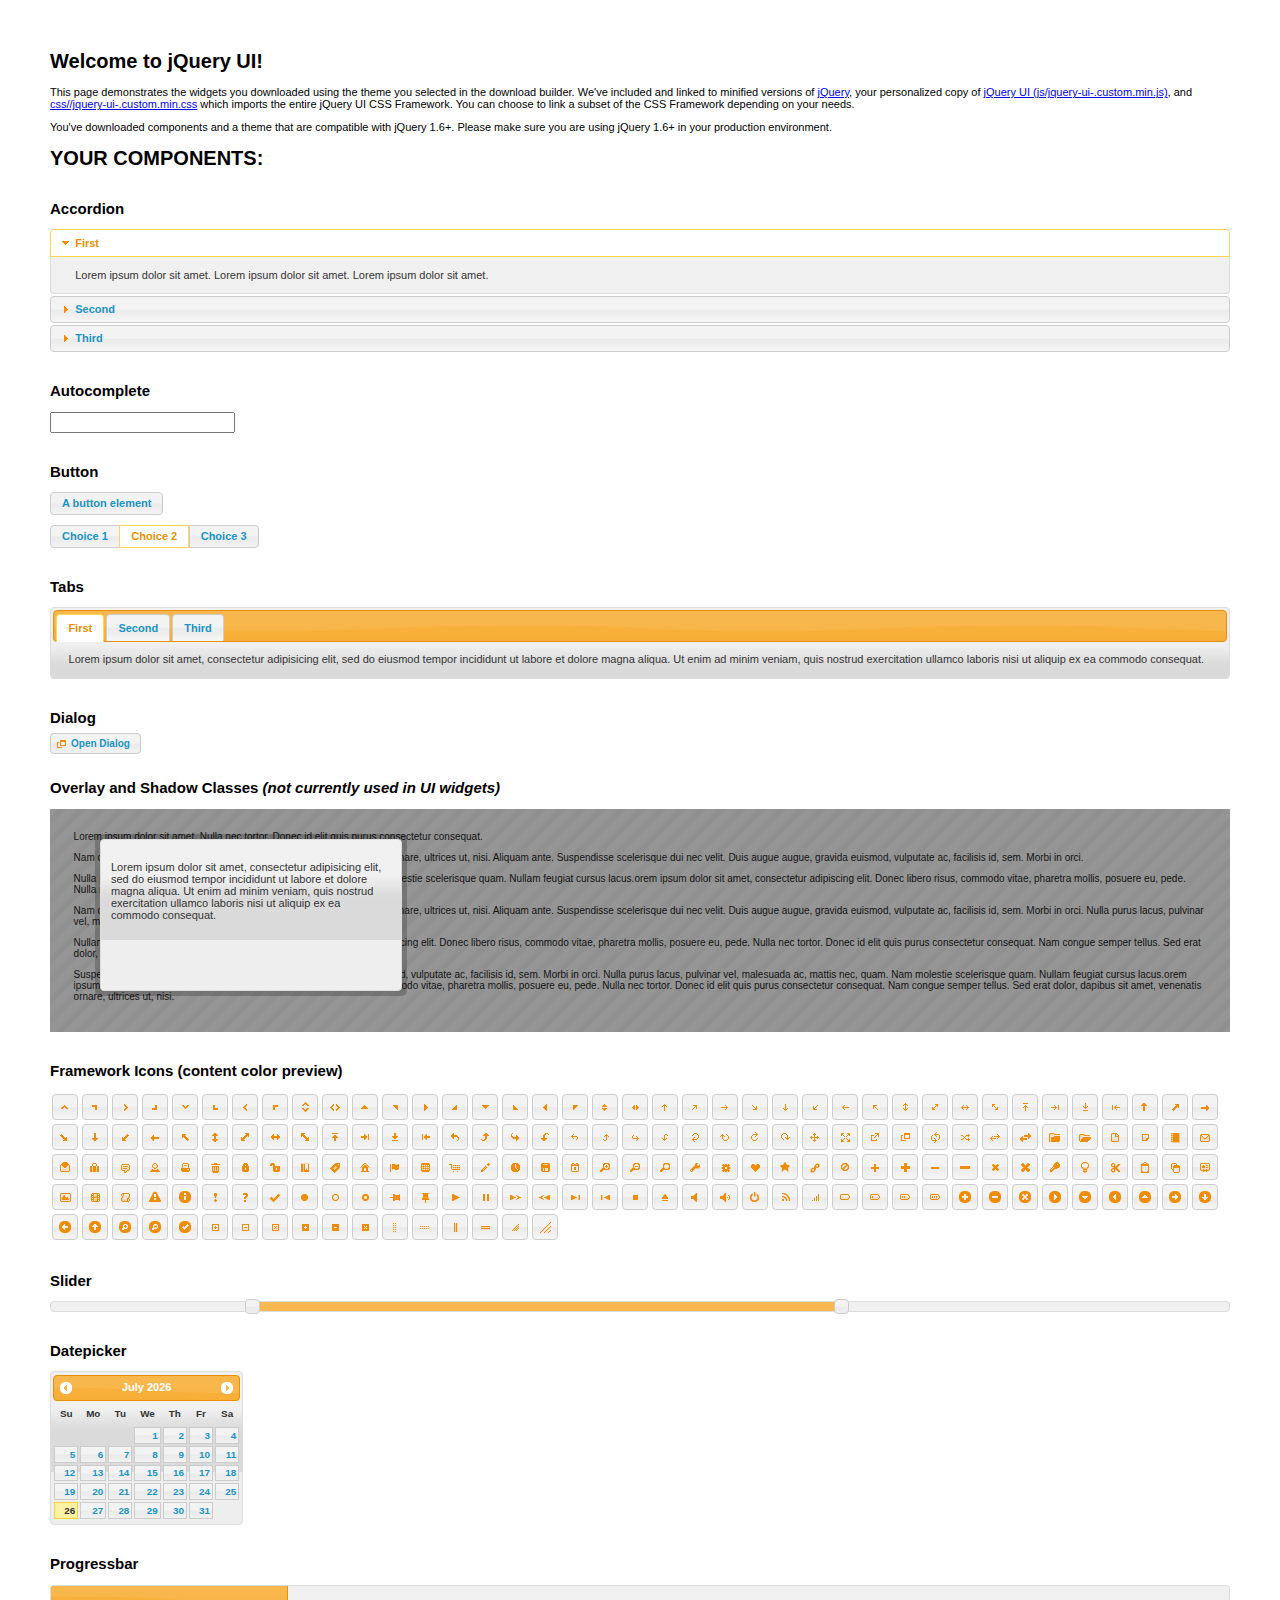
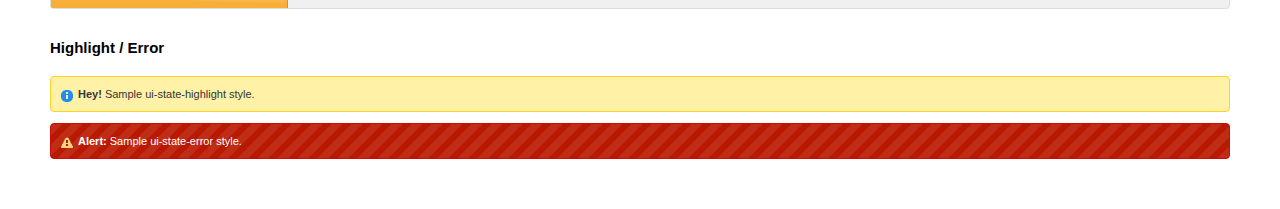
<file: jquery-ui/index.html>
<!doctype html>
<html lang="us">
<head>
	<meta charset="utf-8">
	<title>jQuery UI Example Page</title>
	<link href="css/ui-lightness/jquery-ui-1.10.4.css" rel="stylesheet">
	<script src="js/jquery-1.10.2.js"></script>
	<script src="js/jquery-ui-1.10.4.js"></script>
	<script>
	$(function() {
		
		$( "#accordion" ).accordion();
		

		
		var availableTags = [
			"ActionScript",
			"AppleScript",
			"Asp",
			"BASIC",
			"C",
			"C++",
			"Clojure",
			"COBOL",
			"ColdFusion",
			"Erlang",
			"Fortran",
			"Groovy",
			"Haskell",
			"Java",
			"JavaScript",
			"Lisp",
			"Perl",
			"PHP",
			"Python",
			"Ruby",
			"Scala",
			"Scheme"
		];
		$( "#autocomplete" ).autocomplete({
			source: availableTags
		});
		

		
		$( "#button" ).button();
		$( "#radioset" ).buttonset();
		

		
		$( "#tabs" ).tabs();
		

		
		$( "#dialog" ).dialog({
			autoOpen: false,
			width: 400,
			buttons: [
				{
					text: "Ok",
					click: function() {
						$( this ).dialog( "close" );
					}
				},
				{
					text: "Cancel",
					click: function() {
						$( this ).dialog( "close" );
					}
				}
			]
		});

		// Link to open the dialog
		$( "#dialog-link" ).click(function( event ) {
			$( "#dialog" ).dialog( "open" );
			event.preventDefault();
		});
		

		
		$( "#datepicker" ).datepicker({
			inline: true
		});
		

		
		$( "#slider" ).slider({
			range: true,
			values: [ 17, 67 ]
		});
		

		
		$( "#progressbar" ).progressbar({
			value: 20
		});
		

		// Hover states on the static widgets
		$( "#dialog-link, #icons li" ).hover(
			function() {
				$( this ).addClass( "ui-state-hover" );
			},
			function() {
				$( this ).removeClass( "ui-state-hover" );
			}
		);
	});
	</script>
	<style>
	body{
		font: 62.5% "Trebuchet MS", sans-serif;
		margin: 50px;
	}
	.demoHeaders {
		margin-top: 2em;
	}
	#dialog-link {
		padding: .4em 1em .4em 20px;
		text-decoration: none;
		position: relative;
	}
	#dialog-link span.ui-icon {
		margin: 0 5px 0 0;
		position: absolute;
		left: .2em;
		top: 50%;
		margin-top: -8px;
	}
	#icons {
		margin: 0;
		padding: 0;
	}
	#icons li {
		margin: 2px;
		position: relative;
		padding: 4px 0;
		cursor: pointer;
		float: left;
		list-style: none;
	}
	#icons span.ui-icon {
		float: left;
		margin: 0 4px;
	}
	.fakewindowcontain .ui-widget-overlay {
		position: absolute;
	}
	</style>
</head>
<body>

<h1>Welcome to jQuery UI!</h1>

<div class="ui-widget">
	<p>This page demonstrates the widgets you downloaded using the theme you selected in the download builder. We've included and linked to minified versions of <a href="js/jquery-1.10.2.js">jQuery</a>, your personalized copy of <a href="js/jquery-ui-.custom.min.js">jQuery UI (js/jquery-ui-.custom.min.js)</a>, and <a href="css//jquery-ui-.custom.min.css">css//jquery-ui-.custom.min.css</a> which imports the entire jQuery UI CSS Framework. You can choose to link a subset of the CSS Framework depending on your needs. </p>
	<p>You've downloaded components and a theme that are compatible with jQuery 1.6+. Please make sure you are using jQuery 1.6+ in your production environment.</p>
</div>

<h1>YOUR COMPONENTS:</h1>


<!-- Accordion -->
<h2 class="demoHeaders">Accordion</h2>
<div id="accordion">
	<h3>First</h3>
	<div>Lorem ipsum dolor sit amet. Lorem ipsum dolor sit amet. Lorem ipsum dolor sit amet.</div>
	<h3>Second</h3>
	<div>Phasellus mattis tincidunt nibh.</div>
	<h3>Third</h3>
	<div>Nam dui erat, auctor a, dignissim quis.</div>
</div>



<!-- Autocomplete -->
<h2 class="demoHeaders">Autocomplete</h2>
<div>
	<input id="autocomplete" title="type &quot;a&quot;">
</div>



<!-- Button -->
<h2 class="demoHeaders">Button</h2>
<button id="button">A button element</button>
<form style="margin-top: 1em;">
	<div id="radioset">
		<input type="radio" id="radio1" name="radio"><label for="radio1">Choice 1</label>
		<input type="radio" id="radio2" name="radio" checked="checked"><label for="radio2">Choice 2</label>
		<input type="radio" id="radio3" name="radio"><label for="radio3">Choice 3</label>
	</div>
</form>



<!-- Tabs -->
<h2 class="demoHeaders">Tabs</h2>
<div id="tabs">
	<ul>
		<li><a href="#tabs-1">First</a></li>
		<li><a href="#tabs-2">Second</a></li>
		<li><a href="#tabs-3">Third</a></li>
	</ul>
	<div id="tabs-1">Lorem ipsum dolor sit amet, consectetur adipisicing elit, sed do eiusmod tempor incididunt ut labore et dolore magna aliqua. Ut enim ad minim veniam, quis nostrud exercitation ullamco laboris nisi ut aliquip ex ea commodo consequat.</div>
	<div id="tabs-2">Phasellus mattis tincidunt nibh. Cras orci urna, blandit id, pretium vel, aliquet ornare, felis. Maecenas scelerisque sem non nisl. Fusce sed lorem in enim dictum bibendum.</div>
	<div id="tabs-3">Nam dui erat, auctor a, dignissim quis, sollicitudin eu, felis. Pellentesque nisi urna, interdum eget, sagittis et, consequat vestibulum, lacus. Mauris porttitor ullamcorper augue.</div>
</div>



<!-- Dialog NOTE: Dialog is not generated by UI in this demo so it can be visually styled in themeroller-->
<h2 class="demoHeaders">Dialog</h2>
<p><a href="#" id="dialog-link" class="ui-state-default ui-corner-all"><span class="ui-icon ui-icon-newwin"></span>Open Dialog</a></p>

<h2 class="demoHeaders">Overlay and Shadow Classes <em>(not currently used in UI widgets)</em></h2>
<div style="position: relative; width: 96%; height: 200px; padding:1% 2%; overflow:hidden;" class="fakewindowcontain">
	<p>Lorem ipsum dolor sit amet,  Nulla nec tortor. Donec id elit quis purus consectetur consequat. </p><p>Nam congue semper tellus. Sed erat dolor, dapibus sit amet, venenatis ornare, ultrices ut, nisi. Aliquam ante. Suspendisse scelerisque dui nec velit. Duis augue augue, gravida euismod, vulputate ac, facilisis id, sem. Morbi in orci. </p><p>Nulla purus lacus, pulvinar vel, malesuada ac, mattis nec, quam. Nam molestie scelerisque quam. Nullam feugiat cursus lacus.orem ipsum dolor sit amet, consectetur adipiscing elit. Donec libero risus, commodo vitae, pharetra mollis, posuere eu, pede. Nulla nec tortor. Donec id elit quis purus consectetur consequat. </p><p>Nam congue semper tellus. Sed erat dolor, dapibus sit amet, venenatis ornare, ultrices ut, nisi. Aliquam ante. Suspendisse scelerisque dui nec velit. Duis augue augue, gravida euismod, vulputate ac, facilisis id, sem. Morbi in orci. Nulla purus lacus, pulvinar vel, malesuada ac, mattis nec, quam. Nam molestie scelerisque quam. </p><p>Nullam feugiat cursus lacus.orem ipsum dolor sit amet, consectetur adipiscing elit. Donec libero risus, commodo vitae, pharetra mollis, posuere eu, pede. Nulla nec tortor. Donec id elit quis purus consectetur consequat. Nam congue semper tellus. Sed erat dolor, dapibus sit amet, venenatis ornare, ultrices ut, nisi. Aliquam ante. </p><p>Suspendisse scelerisque dui nec velit. Duis augue augue, gravida euismod, vulputate ac, facilisis id, sem. Morbi in orci. Nulla purus lacus, pulvinar vel, malesuada ac, mattis nec, quam. Nam molestie scelerisque quam. Nullam feugiat cursus lacus.orem ipsum dolor sit amet, consectetur adipiscing elit. Donec libero risus, commodo vitae, pharetra mollis, posuere eu, pede. Nulla nec tortor. Donec id elit quis purus consectetur consequat. Nam congue semper tellus. Sed erat dolor, dapibus sit amet, venenatis ornare, ultrices ut, nisi. </p>

	<!-- ui-dialog -->
	<div class="ui-overlay"><div class="ui-widget-overlay"></div><div class="ui-widget-shadow ui-corner-all" style="width: 302px; height: 152px; position: absolute; left: 50px; top: 30px;"></div></div>
	<div style="position: absolute; width: 280px; height: 130px;left: 50px; top: 30px; padding: 10px;" class="ui-widget ui-widget-content ui-corner-all">
		<div class="ui-dialog-content ui-widget-content" style="background: none; border: 0;">
			<p>Lorem ipsum dolor sit amet, consectetur adipisicing elit, sed do eiusmod tempor incididunt ut labore et dolore magna aliqua. Ut enim ad minim veniam, quis nostrud exercitation ullamco laboris nisi ut aliquip ex ea commodo consequat.</p>
		</div>
	</div>

</div>

<!-- ui-dialog -->
<div id="dialog" title="Dialog Title">
	<p>Lorem ipsum dolor sit amet, consectetur adipisicing elit, sed do eiusmod tempor incididunt ut labore et dolore magna aliqua. Ut enim ad minim veniam, quis nostrud exercitation ullamco laboris nisi ut aliquip ex ea commodo consequat.</p>
</div>



<h2 class="demoHeaders">Framework Icons (content color preview)</h2>
<ul id="icons" class="ui-widget ui-helper-clearfix">
	<li class="ui-state-default ui-corner-all" title=".ui-icon-carat-1-n"><span class="ui-icon ui-icon-carat-1-n"></span></li>
	<li class="ui-state-default ui-corner-all" title=".ui-icon-carat-1-ne"><span class="ui-icon ui-icon-carat-1-ne"></span></li>
	<li class="ui-state-default ui-corner-all" title=".ui-icon-carat-1-e"><span class="ui-icon ui-icon-carat-1-e"></span></li>
	<li class="ui-state-default ui-corner-all" title=".ui-icon-carat-1-se"><span class="ui-icon ui-icon-carat-1-se"></span></li>
	<li class="ui-state-default ui-corner-all" title=".ui-icon-carat-1-s"><span class="ui-icon ui-icon-carat-1-s"></span></li>
	<li class="ui-state-default ui-corner-all" title=".ui-icon-carat-1-sw"><span class="ui-icon ui-icon-carat-1-sw"></span></li>
	<li class="ui-state-default ui-corner-all" title=".ui-icon-carat-1-w"><span class="ui-icon ui-icon-carat-1-w"></span></li>
	<li class="ui-state-default ui-corner-all" title=".ui-icon-carat-1-nw"><span class="ui-icon ui-icon-carat-1-nw"></span></li>
	<li class="ui-state-default ui-corner-all" title=".ui-icon-carat-2-n-s"><span class="ui-icon ui-icon-carat-2-n-s"></span></li>
	<li class="ui-state-default ui-corner-all" title=".ui-icon-carat-2-e-w"><span class="ui-icon ui-icon-carat-2-e-w"></span></li>
	<li class="ui-state-default ui-corner-all" title=".ui-icon-triangle-1-n"><span class="ui-icon ui-icon-triangle-1-n"></span></li>
	<li class="ui-state-default ui-corner-all" title=".ui-icon-triangle-1-ne"><span class="ui-icon ui-icon-triangle-1-ne"></span></li>
	<li class="ui-state-default ui-corner-all" title=".ui-icon-triangle-1-e"><span class="ui-icon ui-icon-triangle-1-e"></span></li>
	<li class="ui-state-default ui-corner-all" title=".ui-icon-triangle-1-se"><span class="ui-icon ui-icon-triangle-1-se"></span></li>
	<li class="ui-state-default ui-corner-all" title=".ui-icon-triangle-1-s"><span class="ui-icon ui-icon-triangle-1-s"></span></li>
	<li class="ui-state-default ui-corner-all" title=".ui-icon-triangle-1-sw"><span class="ui-icon ui-icon-triangle-1-sw"></span></li>
	<li class="ui-state-default ui-corner-all" title=".ui-icon-triangle-1-w"><span class="ui-icon ui-icon-triangle-1-w"></span></li>
	<li class="ui-state-default ui-corner-all" title=".ui-icon-triangle-1-nw"><span class="ui-icon ui-icon-triangle-1-nw"></span></li>
	<li class="ui-state-default ui-corner-all" title=".ui-icon-triangle-2-n-s"><span class="ui-icon ui-icon-triangle-2-n-s"></span></li>
	<li class="ui-state-default ui-corner-all" title=".ui-icon-triangle-2-e-w"><span class="ui-icon ui-icon-triangle-2-e-w"></span></li>
	<li class="ui-state-default ui-corner-all" title=".ui-icon-arrow-1-n"><span class="ui-icon ui-icon-arrow-1-n"></span></li>
	<li class="ui-state-default ui-corner-all" title=".ui-icon-arrow-1-ne"><span class="ui-icon ui-icon-arrow-1-ne"></span></li>
	<li class="ui-state-default ui-corner-all" title=".ui-icon-arrow-1-e"><span class="ui-icon ui-icon-arrow-1-e"></span></li>
	<li class="ui-state-default ui-corner-all" title=".ui-icon-arrow-1-se"><span class="ui-icon ui-icon-arrow-1-se"></span></li>
	<li class="ui-state-default ui-corner-all" title=".ui-icon-arrow-1-s"><span class="ui-icon ui-icon-arrow-1-s"></span></li>
	<li class="ui-state-default ui-corner-all" title=".ui-icon-arrow-1-sw"><span class="ui-icon ui-icon-arrow-1-sw"></span></li>
	<li class="ui-state-default ui-corner-all" title=".ui-icon-arrow-1-w"><span class="ui-icon ui-icon-arrow-1-w"></span></li>
	<li class="ui-state-default ui-corner-all" title=".ui-icon-arrow-1-nw"><span class="ui-icon ui-icon-arrow-1-nw"></span></li>
	<li class="ui-state-default ui-corner-all" title=".ui-icon-arrow-2-n-s"><span class="ui-icon ui-icon-arrow-2-n-s"></span></li>
	<li class="ui-state-default ui-corner-all" title=".ui-icon-arrow-2-ne-sw"><span class="ui-icon ui-icon-arrow-2-ne-sw"></span></li>
	<li class="ui-state-default ui-corner-all" title=".ui-icon-arrow-2-e-w"><span class="ui-icon ui-icon-arrow-2-e-w"></span></li>
	<li class="ui-state-default ui-corner-all" title=".ui-icon-arrow-2-se-nw"><span class="ui-icon ui-icon-arrow-2-se-nw"></span></li>
	<li class="ui-state-default ui-corner-all" title=".ui-icon-arrowstop-1-n"><span class="ui-icon ui-icon-arrowstop-1-n"></span></li>
	<li class="ui-state-default ui-corner-all" title=".ui-icon-arrowstop-1-e"><span class="ui-icon ui-icon-arrowstop-1-e"></span></li>
	<li class="ui-state-default ui-corner-all" title=".ui-icon-arrowstop-1-s"><span class="ui-icon ui-icon-arrowstop-1-s"></span></li>
	<li class="ui-state-default ui-corner-all" title=".ui-icon-arrowstop-1-w"><span class="ui-icon ui-icon-arrowstop-1-w"></span></li>
	<li class="ui-state-default ui-corner-all" title=".ui-icon-arrowthick-1-n"><span class="ui-icon ui-icon-arrowthick-1-n"></span></li>
	<li class="ui-state-default ui-corner-all" title=".ui-icon-arrowthick-1-ne"><span class="ui-icon ui-icon-arrowthick-1-ne"></span></li>
	<li class="ui-state-default ui-corner-all" title=".ui-icon-arrowthick-1-e"><span class="ui-icon ui-icon-arrowthick-1-e"></span></li>
	<li class="ui-state-default ui-corner-all" title=".ui-icon-arrowthick-1-se"><span class="ui-icon ui-icon-arrowthick-1-se"></span></li>
	<li class="ui-state-default ui-corner-all" title=".ui-icon-arrowthick-1-s"><span class="ui-icon ui-icon-arrowthick-1-s"></span></li>
	<li class="ui-state-default ui-corner-all" title=".ui-icon-arrowthick-1-sw"><span class="ui-icon ui-icon-arrowthick-1-sw"></span></li>
	<li class="ui-state-default ui-corner-all" title=".ui-icon-arrowthick-1-w"><span class="ui-icon ui-icon-arrowthick-1-w"></span></li>
	<li class="ui-state-default ui-corner-all" title=".ui-icon-arrowthick-1-nw"><span class="ui-icon ui-icon-arrowthick-1-nw"></span></li>
	<li class="ui-state-default ui-corner-all" title=".ui-icon-arrowthick-2-n-s"><span class="ui-icon ui-icon-arrowthick-2-n-s"></span></li>
	<li class="ui-state-default ui-corner-all" title=".ui-icon-arrowthick-2-ne-sw"><span class="ui-icon ui-icon-arrowthick-2-ne-sw"></span></li>
	<li class="ui-state-default ui-corner-all" title=".ui-icon-arrowthick-2-e-w"><span class="ui-icon ui-icon-arrowthick-2-e-w"></span></li>
	<li class="ui-state-default ui-corner-all" title=".ui-icon-arrowthick-2-se-nw"><span class="ui-icon ui-icon-arrowthick-2-se-nw"></span></li>
	<li class="ui-state-default ui-corner-all" title=".ui-icon-arrowthickstop-1-n"><span class="ui-icon ui-icon-arrowthickstop-1-n"></span></li>
	<li class="ui-state-default ui-corner-all" title=".ui-icon-arrowthickstop-1-e"><span class="ui-icon ui-icon-arrowthickstop-1-e"></span></li>
	<li class="ui-state-default ui-corner-all" title=".ui-icon-arrowthickstop-1-s"><span class="ui-icon ui-icon-arrowthickstop-1-s"></span></li>
	<li class="ui-state-default ui-corner-all" title=".ui-icon-arrowthickstop-1-w"><span class="ui-icon ui-icon-arrowthickstop-1-w"></span></li>
	<li class="ui-state-default ui-corner-all" title=".ui-icon-arrowreturnthick-1-w"><span class="ui-icon ui-icon-arrowreturnthick-1-w"></span></li>
	<li class="ui-state-default ui-corner-all" title=".ui-icon-arrowreturnthick-1-n"><span class="ui-icon ui-icon-arrowreturnthick-1-n"></span></li>
	<li class="ui-state-default ui-corner-all" title=".ui-icon-arrowreturnthick-1-e"><span class="ui-icon ui-icon-arrowreturnthick-1-e"></span></li>
	<li class="ui-state-default ui-corner-all" title=".ui-icon-arrowreturnthick-1-s"><span class="ui-icon ui-icon-arrowreturnthick-1-s"></span></li>
	<li class="ui-state-default ui-corner-all" title=".ui-icon-arrowreturn-1-w"><span class="ui-icon ui-icon-arrowreturn-1-w"></span></li>
	<li class="ui-state-default ui-corner-all" title=".ui-icon-arrowreturn-1-n"><span class="ui-icon ui-icon-arrowreturn-1-n"></span></li>
	<li class="ui-state-default ui-corner-all" title=".ui-icon-arrowreturn-1-e"><span class="ui-icon ui-icon-arrowreturn-1-e"></span></li>
	<li class="ui-state-default ui-corner-all" title=".ui-icon-arrowreturn-1-s"><span class="ui-icon ui-icon-arrowreturn-1-s"></span></li>
	<li class="ui-state-default ui-corner-all" title=".ui-icon-arrowrefresh-1-w"><span class="ui-icon ui-icon-arrowrefresh-1-w"></span></li>
	<li class="ui-state-default ui-corner-all" title=".ui-icon-arrowrefresh-1-n"><span class="ui-icon ui-icon-arrowrefresh-1-n"></span></li>
	<li class="ui-state-default ui-corner-all" title=".ui-icon-arrowrefresh-1-e"><span class="ui-icon ui-icon-arrowrefresh-1-e"></span></li>
	<li class="ui-state-default ui-corner-all" title=".ui-icon-arrowrefresh-1-s"><span class="ui-icon ui-icon-arrowrefresh-1-s"></span></li>
	<li class="ui-state-default ui-corner-all" title=".ui-icon-arrow-4"><span class="ui-icon ui-icon-arrow-4"></span></li>
	<li class="ui-state-default ui-corner-all" title=".ui-icon-arrow-4-diag"><span class="ui-icon ui-icon-arrow-4-diag"></span></li>
	<li class="ui-state-default ui-corner-all" title=".ui-icon-extlink"><span class="ui-icon ui-icon-extlink"></span></li>
	<li class="ui-state-default ui-corner-all" title=".ui-icon-newwin"><span class="ui-icon ui-icon-newwin"></span></li>
	<li class="ui-state-default ui-corner-all" title=".ui-icon-refresh"><span class="ui-icon ui-icon-refresh"></span></li>
	<li class="ui-state-default ui-corner-all" title=".ui-icon-shuffle"><span class="ui-icon ui-icon-shuffle"></span></li>
	<li class="ui-state-default ui-corner-all" title=".ui-icon-transfer-e-w"><span class="ui-icon ui-icon-transfer-e-w"></span></li>
	<li class="ui-state-default ui-corner-all" title=".ui-icon-transferthick-e-w"><span class="ui-icon ui-icon-transferthick-e-w"></span></li>
	<li class="ui-state-default ui-corner-all" title=".ui-icon-folder-collapsed"><span class="ui-icon ui-icon-folder-collapsed"></span></li>
	<li class="ui-state-default ui-corner-all" title=".ui-icon-folder-open"><span class="ui-icon ui-icon-folder-open"></span></li>
	<li class="ui-state-default ui-corner-all" title=".ui-icon-document"><span class="ui-icon ui-icon-document"></span></li>
	<li class="ui-state-default ui-corner-all" title=".ui-icon-document-b"><span class="ui-icon ui-icon-document-b"></span></li>
	<li class="ui-state-default ui-corner-all" title=".ui-icon-note"><span class="ui-icon ui-icon-note"></span></li>
	<li class="ui-state-default ui-corner-all" title=".ui-icon-mail-closed"><span class="ui-icon ui-icon-mail-closed"></span></li>
	<li class="ui-state-default ui-corner-all" title=".ui-icon-mail-open"><span class="ui-icon ui-icon-mail-open"></span></li>
	<li class="ui-state-default ui-corner-all" title=".ui-icon-suitcase"><span class="ui-icon ui-icon-suitcase"></span></li>
	<li class="ui-state-default ui-corner-all" title=".ui-icon-comment"><span class="ui-icon ui-icon-comment"></span></li>
	<li class="ui-state-default ui-corner-all" title=".ui-icon-person"><span class="ui-icon ui-icon-person"></span></li>
	<li class="ui-state-default ui-corner-all" title=".ui-icon-print"><span class="ui-icon ui-icon-print"></span></li>
	<li class="ui-state-default ui-corner-all" title=".ui-icon-trash"><span class="ui-icon ui-icon-trash"></span></li>
	<li class="ui-state-default ui-corner-all" title=".ui-icon-locked"><span class="ui-icon ui-icon-locked"></span></li>
	<li class="ui-state-default ui-corner-all" title=".ui-icon-unlocked"><span class="ui-icon ui-icon-unlocked"></span></li>
	<li class="ui-state-default ui-corner-all" title=".ui-icon-bookmark"><span class="ui-icon ui-icon-bookmark"></span></li>
	<li class="ui-state-default ui-corner-all" title=".ui-icon-tag"><span class="ui-icon ui-icon-tag"></span></li>
	<li class="ui-state-default ui-corner-all" title=".ui-icon-home"><span class="ui-icon ui-icon-home"></span></li>
	<li class="ui-state-default ui-corner-all" title=".ui-icon-flag"><span class="ui-icon ui-icon-flag"></span></li>
	<li class="ui-state-default ui-corner-all" title=".ui-icon-calculator"><span class="ui-icon ui-icon-calculator"></span></li>
	<li class="ui-state-default ui-corner-all" title=".ui-icon-cart"><span class="ui-icon ui-icon-cart"></span></li>
	<li class="ui-state-default ui-corner-all" title=".ui-icon-pencil"><span class="ui-icon ui-icon-pencil"></span></li>
	<li class="ui-state-default ui-corner-all" title=".ui-icon-clock"><span class="ui-icon ui-icon-clock"></span></li>
	<li class="ui-state-default ui-corner-all" title=".ui-icon-disk"><span class="ui-icon ui-icon-disk"></span></li>
	<li class="ui-state-default ui-corner-all" title=".ui-icon-calendar"><span class="ui-icon ui-icon-calendar"></span></li>
	<li class="ui-state-default ui-corner-all" title=".ui-icon-zoomin"><span class="ui-icon ui-icon-zoomin"></span></li>
	<li class="ui-state-default ui-corner-all" title=".ui-icon-zoomout"><span class="ui-icon ui-icon-zoomout"></span></li>
	<li class="ui-state-default ui-corner-all" title=".ui-icon-search"><span class="ui-icon ui-icon-search"></span></li>
	<li class="ui-state-default ui-corner-all" title=".ui-icon-wrench"><span class="ui-icon ui-icon-wrench"></span></li>
	<li class="ui-state-default ui-corner-all" title=".ui-icon-gear"><span class="ui-icon ui-icon-gear"></span></li>
	<li class="ui-state-default ui-corner-all" title=".ui-icon-heart"><span class="ui-icon ui-icon-heart"></span></li>
	<li class="ui-state-default ui-corner-all" title=".ui-icon-star"><span class="ui-icon ui-icon-star"></span></li>
	<li class="ui-state-default ui-corner-all" title=".ui-icon-link"><span class="ui-icon ui-icon-link"></span></li>
	<li class="ui-state-default ui-corner-all" title=".ui-icon-cancel"><span class="ui-icon ui-icon-cancel"></span></li>
	<li class="ui-state-default ui-corner-all" title=".ui-icon-plus"><span class="ui-icon ui-icon-plus"></span></li>
	<li class="ui-state-default ui-corner-all" title=".ui-icon-plusthick"><span class="ui-icon ui-icon-plusthick"></span></li>
	<li class="ui-state-default ui-corner-all" title=".ui-icon-minus"><span class="ui-icon ui-icon-minus"></span></li>
	<li class="ui-state-default ui-corner-all" title=".ui-icon-minusthick"><span class="ui-icon ui-icon-minusthick"></span></li>
	<li class="ui-state-default ui-corner-all" title=".ui-icon-close"><span class="ui-icon ui-icon-close"></span></li>
	<li class="ui-state-default ui-corner-all" title=".ui-icon-closethick"><span class="ui-icon ui-icon-closethick"></span></li>
	<li class="ui-state-default ui-corner-all" title=".ui-icon-key"><span class="ui-icon ui-icon-key"></span></li>
	<li class="ui-state-default ui-corner-all" title=".ui-icon-lightbulb"><span class="ui-icon ui-icon-lightbulb"></span></li>
	<li class="ui-state-default ui-corner-all" title=".ui-icon-scissors"><span class="ui-icon ui-icon-scissors"></span></li>
	<li class="ui-state-default ui-corner-all" title=".ui-icon-clipboard"><span class="ui-icon ui-icon-clipboard"></span></li>
	<li class="ui-state-default ui-corner-all" title=".ui-icon-copy"><span class="ui-icon ui-icon-copy"></span></li>
	<li class="ui-state-default ui-corner-all" title=".ui-icon-contact"><span class="ui-icon ui-icon-contact"></span></li>
	<li class="ui-state-default ui-corner-all" title=".ui-icon-image"><span class="ui-icon ui-icon-image"></span></li>
	<li class="ui-state-default ui-corner-all" title=".ui-icon-video"><span class="ui-icon ui-icon-video"></span></li>
	<li class="ui-state-default ui-corner-all" title=".ui-icon-script"><span class="ui-icon ui-icon-script"></span></li>
	<li class="ui-state-default ui-corner-all" title=".ui-icon-alert"><span class="ui-icon ui-icon-alert"></span></li>
	<li class="ui-state-default ui-corner-all" title=".ui-icon-info"><span class="ui-icon ui-icon-info"></span></li>
	<li class="ui-state-default ui-corner-all" title=".ui-icon-notice"><span class="ui-icon ui-icon-notice"></span></li>
	<li class="ui-state-default ui-corner-all" title=".ui-icon-help"><span class="ui-icon ui-icon-help"></span></li>
	<li class="ui-state-default ui-corner-all" title=".ui-icon-check"><span class="ui-icon ui-icon-check"></span></li>
	<li class="ui-state-default ui-corner-all" title=".ui-icon-bullet"><span class="ui-icon ui-icon-bullet"></span></li>
	<li class="ui-state-default ui-corner-all" title=".ui-icon-radio-off"><span class="ui-icon ui-icon-radio-off"></span></li>
	<li class="ui-state-default ui-corner-all" title=".ui-icon-radio-on"><span class="ui-icon ui-icon-radio-on"></span></li>
	<li class="ui-state-default ui-corner-all" title=".ui-icon-pin-w"><span class="ui-icon ui-icon-pin-w"></span></li>
	<li class="ui-state-default ui-corner-all" title=".ui-icon-pin-s"><span class="ui-icon ui-icon-pin-s"></span></li>
	<li class="ui-state-default ui-corner-all" title=".ui-icon-play"><span class="ui-icon ui-icon-play"></span></li>
	<li class="ui-state-default ui-corner-all" title=".ui-icon-pause"><span class="ui-icon ui-icon-pause"></span></li>
	<li class="ui-state-default ui-corner-all" title=".ui-icon-seek-next"><span class="ui-icon ui-icon-seek-next"></span></li>
	<li class="ui-state-default ui-corner-all" title=".ui-icon-seek-prev"><span class="ui-icon ui-icon-seek-prev"></span></li>
	<li class="ui-state-default ui-corner-all" title=".ui-icon-seek-end"><span class="ui-icon ui-icon-seek-end"></span></li>
	<li class="ui-state-default ui-corner-all" title=".ui-icon-seek-first"><span class="ui-icon ui-icon-seek-first"></span></li>
	<li class="ui-state-default ui-corner-all" title=".ui-icon-stop"><span class="ui-icon ui-icon-stop"></span></li>
	<li class="ui-state-default ui-corner-all" title=".ui-icon-eject"><span class="ui-icon ui-icon-eject"></span></li>
	<li class="ui-state-default ui-corner-all" title=".ui-icon-volume-off"><span class="ui-icon ui-icon-volume-off"></span></li>
	<li class="ui-state-default ui-corner-all" title=".ui-icon-volume-on"><span class="ui-icon ui-icon-volume-on"></span></li>
	<li class="ui-state-default ui-corner-all" title=".ui-icon-power"><span class="ui-icon ui-icon-power"></span></li>
	<li class="ui-state-default ui-corner-all" title=".ui-icon-signal-diag"><span class="ui-icon ui-icon-signal-diag"></span></li>
	<li class="ui-state-default ui-corner-all" title=".ui-icon-signal"><span class="ui-icon ui-icon-signal"></span></li>
	<li class="ui-state-default ui-corner-all" title=".ui-icon-battery-0"><span class="ui-icon ui-icon-battery-0"></span></li>
	<li class="ui-state-default ui-corner-all" title=".ui-icon-battery-1"><span class="ui-icon ui-icon-battery-1"></span></li>
	<li class="ui-state-default ui-corner-all" title=".ui-icon-battery-2"><span class="ui-icon ui-icon-battery-2"></span></li>
	<li class="ui-state-default ui-corner-all" title=".ui-icon-battery-3"><span class="ui-icon ui-icon-battery-3"></span></li>
	<li class="ui-state-default ui-corner-all" title=".ui-icon-circle-plus"><span class="ui-icon ui-icon-circle-plus"></span></li>
	<li class="ui-state-default ui-corner-all" title=".ui-icon-circle-minus"><span class="ui-icon ui-icon-circle-minus"></span></li>
	<li class="ui-state-default ui-corner-all" title=".ui-icon-circle-close"><span class="ui-icon ui-icon-circle-close"></span></li>
	<li class="ui-state-default ui-corner-all" title=".ui-icon-circle-triangle-e"><span class="ui-icon ui-icon-circle-triangle-e"></span></li>
	<li class="ui-state-default ui-corner-all" title=".ui-icon-circle-triangle-s"><span class="ui-icon ui-icon-circle-triangle-s"></span></li>
	<li class="ui-state-default ui-corner-all" title=".ui-icon-circle-triangle-w"><span class="ui-icon ui-icon-circle-triangle-w"></span></li>
	<li class="ui-state-default ui-corner-all" title=".ui-icon-circle-triangle-n"><span class="ui-icon ui-icon-circle-triangle-n"></span></li>
	<li class="ui-state-default ui-corner-all" title=".ui-icon-circle-arrow-e"><span class="ui-icon ui-icon-circle-arrow-e"></span></li>
	<li class="ui-state-default ui-corner-all" title=".ui-icon-circle-arrow-s"><span class="ui-icon ui-icon-circle-arrow-s"></span></li>
	<li class="ui-state-default ui-corner-all" title=".ui-icon-circle-arrow-w"><span class="ui-icon ui-icon-circle-arrow-w"></span></li>
	<li class="ui-state-default ui-corner-all" title=".ui-icon-circle-arrow-n"><span class="ui-icon ui-icon-circle-arrow-n"></span></li>
	<li class="ui-state-default ui-corner-all" title=".ui-icon-circle-zoomin"><span class="ui-icon ui-icon-circle-zoomin"></span></li>
	<li class="ui-state-default ui-corner-all" title=".ui-icon-circle-zoomout"><span class="ui-icon ui-icon-circle-zoomout"></span></li>
	<li class="ui-state-default ui-corner-all" title=".ui-icon-circle-check"><span class="ui-icon ui-icon-circle-check"></span></li>
	<li class="ui-state-default ui-corner-all" title=".ui-icon-circlesmall-plus"><span class="ui-icon ui-icon-circlesmall-plus"></span></li>
	<li class="ui-state-default ui-corner-all" title=".ui-icon-circlesmall-minus"><span class="ui-icon ui-icon-circlesmall-minus"></span></li>
	<li class="ui-state-default ui-corner-all" title=".ui-icon-circlesmall-close"><span class="ui-icon ui-icon-circlesmall-close"></span></li>
	<li class="ui-state-default ui-corner-all" title=".ui-icon-squaresmall-plus"><span class="ui-icon ui-icon-squaresmall-plus"></span></li>
	<li class="ui-state-default ui-corner-all" title=".ui-icon-squaresmall-minus"><span class="ui-icon ui-icon-squaresmall-minus"></span></li>
	<li class="ui-state-default ui-corner-all" title=".ui-icon-squaresmall-close"><span class="ui-icon ui-icon-squaresmall-close"></span></li>
	<li class="ui-state-default ui-corner-all" title=".ui-icon-grip-dotted-vertical"><span class="ui-icon ui-icon-grip-dotted-vertical"></span></li>
	<li class="ui-state-default ui-corner-all" title=".ui-icon-grip-dotted-horizontal"><span class="ui-icon ui-icon-grip-dotted-horizontal"></span></li>
	<li class="ui-state-default ui-corner-all" title=".ui-icon-grip-solid-vertical"><span class="ui-icon ui-icon-grip-solid-vertical"></span></li>
	<li class="ui-state-default ui-corner-all" title=".ui-icon-grip-solid-horizontal"><span class="ui-icon ui-icon-grip-solid-horizontal"></span></li>
	<li class="ui-state-default ui-corner-all" title=".ui-icon-gripsmall-diagonal-se"><span class="ui-icon ui-icon-gripsmall-diagonal-se"></span></li>
	<li class="ui-state-default ui-corner-all" title=".ui-icon-grip-diagonal-se"><span class="ui-icon ui-icon-grip-diagonal-se"></span></li>
</ul>


<!-- Slider -->
<h2 class="demoHeaders">Slider</h2>
<div id="slider"></div>



<!-- Datepicker -->
<h2 class="demoHeaders">Datepicker</h2>
<div id="datepicker"></div>



<!-- Progressbar -->
<h2 class="demoHeaders">Progressbar</h2>
<div id="progressbar"></div>


<!-- Highlight / Error -->
<h2 class="demoHeaders">Highlight / Error</h2>
<div class="ui-widget">
	<div class="ui-state-highlight ui-corner-all" style="margin-top: 20px; padding: 0 .7em;">
		<p><span class="ui-icon ui-icon-info" style="float: left; margin-right: .3em;"></span>
		<strong>Hey!</strong> Sample ui-state-highlight style.</p>
	</div>
</div>
<br>
<div class="ui-widget">
	<div class="ui-state-error ui-corner-all" style="padding: 0 .7em;">
		<p><span class="ui-icon ui-icon-alert" style="float: left; margin-right: .3em;"></span>
		<strong>Alert:</strong> Sample ui-state-error style.</p>
	</div>
</div>

</body>
</html>
</file>
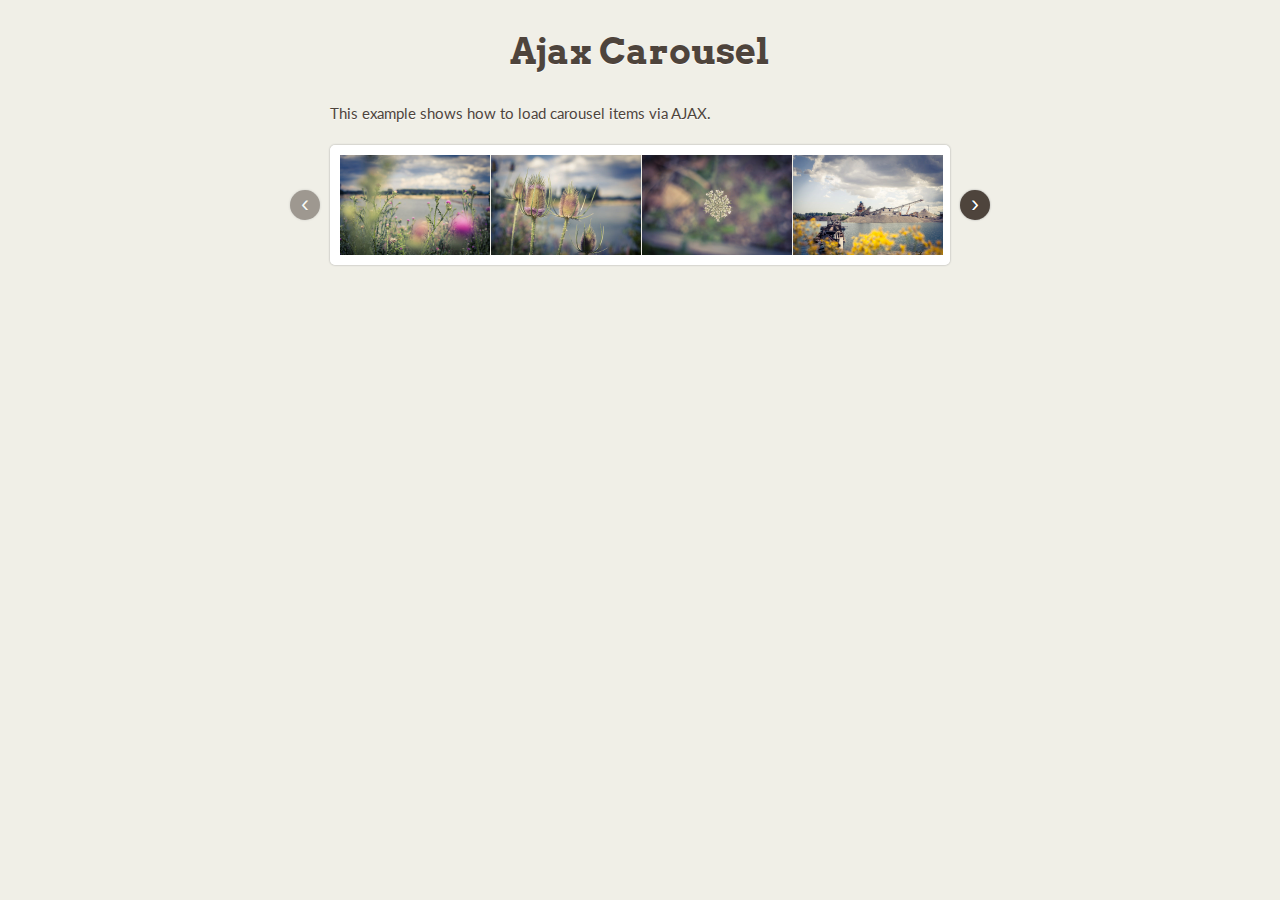
<file: src/jcarousel/examples/ajax/index.html>
<!doctype html>
<html lang="en">
    <head>
        <meta charset="utf-8">
        <title>Ajax Carousel - jCarousel Examples</title>

        <!-- Shared assets -->
        <link rel="stylesheet" type="text/css" href="../_shared/css/style.css">

        <!-- Example assets -->
        <link rel="stylesheet" type="text/css" href="jcarousel.ajax.css">

        <script type="text/javascript" src="../../libs/jquery/jquery.js"></script>
        <script type="text/javascript" src="../../dist/jquery.jcarousel.min.js"></script>

        <script type="text/javascript" src="jcarousel.ajax.js"></script>

    </head>
    <body>

        <div class="wrapper">
            <h1>Ajax Carousel</h1>
            

            <p>This example shows how to load carousel items via AJAX.</p>

            <div class="jcarousel-wrapper">
                <div class="jcarousel">
                    <div class="loading">Loading carousel items...</div>
                </div>

                <a href="#" class="jcarousel-control-prev">&lsaquo;</a>
                <a href="#" class="jcarousel-control-next">&rsaquo;</a>
            </div>
        </div>

    </body>
</html>
</file>
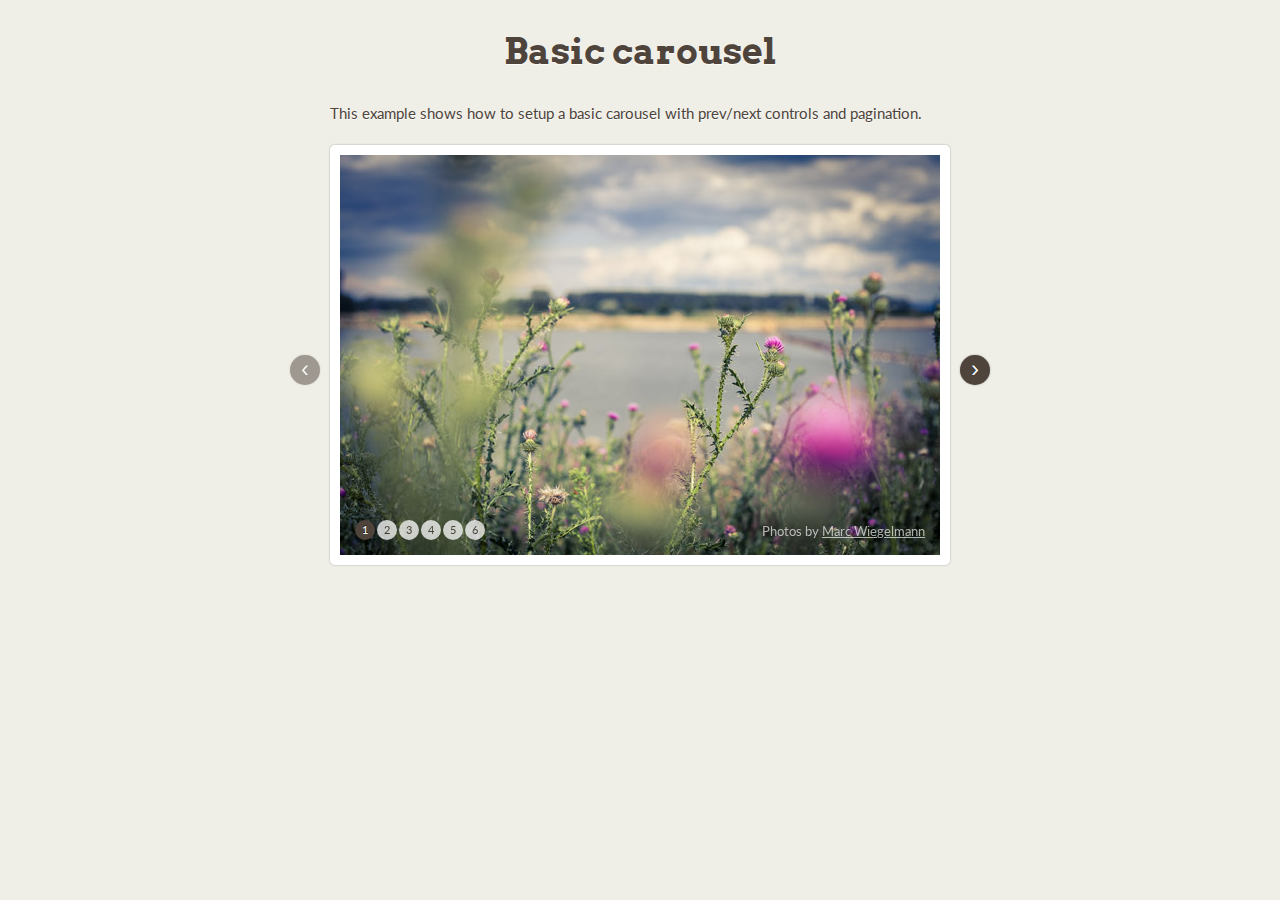
<file: src/jcarousel/examples/basic/index.html>
<!doctype html>
<html lang="en">
    <head>
        <meta charset="utf-8">
        <title>Basic carousel - jCarousel Examples</title>

        <!-- Shared assets -->
        <link rel="stylesheet" type="text/css" href="../_shared/css/style.css">

        <!-- Example assets -->
        <link rel="stylesheet" type="text/css" href="jcarousel.basic.css">

        <script type="text/javascript" src="../../libs/jquery/jquery.js"></script>
        <script type="text/javascript" src="../../dist/jquery.jcarousel.min.js"></script>

        <script type="text/javascript" src="jcarousel.basic.js"></script>

    </head>
    <body>

        <div class="wrapper">
            <h1>Basic carousel</h1>

            <p>This example shows how to setup a basic carousel with prev/next controls and pagination.</p>

            <div class="jcarousel-wrapper">
                <div class="jcarousel">
                    <ul>
                        <li><img src="../_shared/img/img1.jpg" width="600" height="400" alt=""></li>
                        <li><img src="../_shared/img/img2.jpg" width="600" height="400" alt=""></li>
                        <li><img src="../_shared/img/img3.jpg" width="600" height="400" alt=""></li>
                        <li><img src="../_shared/img/img4.jpg" width="600" height="400" alt=""></li>
                        <li><img src="../_shared/img/img5.jpg" width="600" height="400" alt=""></li>
                        <li><img src="../_shared/img/img6.jpg" width="600" height="400" alt=""></li>
                    </ul>
                </div>

                <p class="photo-credits">
                    Photos by <a href="http://www.mw-fotografie.de">Marc Wiegelmann</a>
                </p>

                <a href="#" class="jcarousel-control-prev">&lsaquo;</a>
                <a href="#" class="jcarousel-control-next">&rsaquo;</a>
                
                <p class="jcarousel-pagination">
                    
                </p>
            </div>
        </div>

    </body>
</html>
</file>
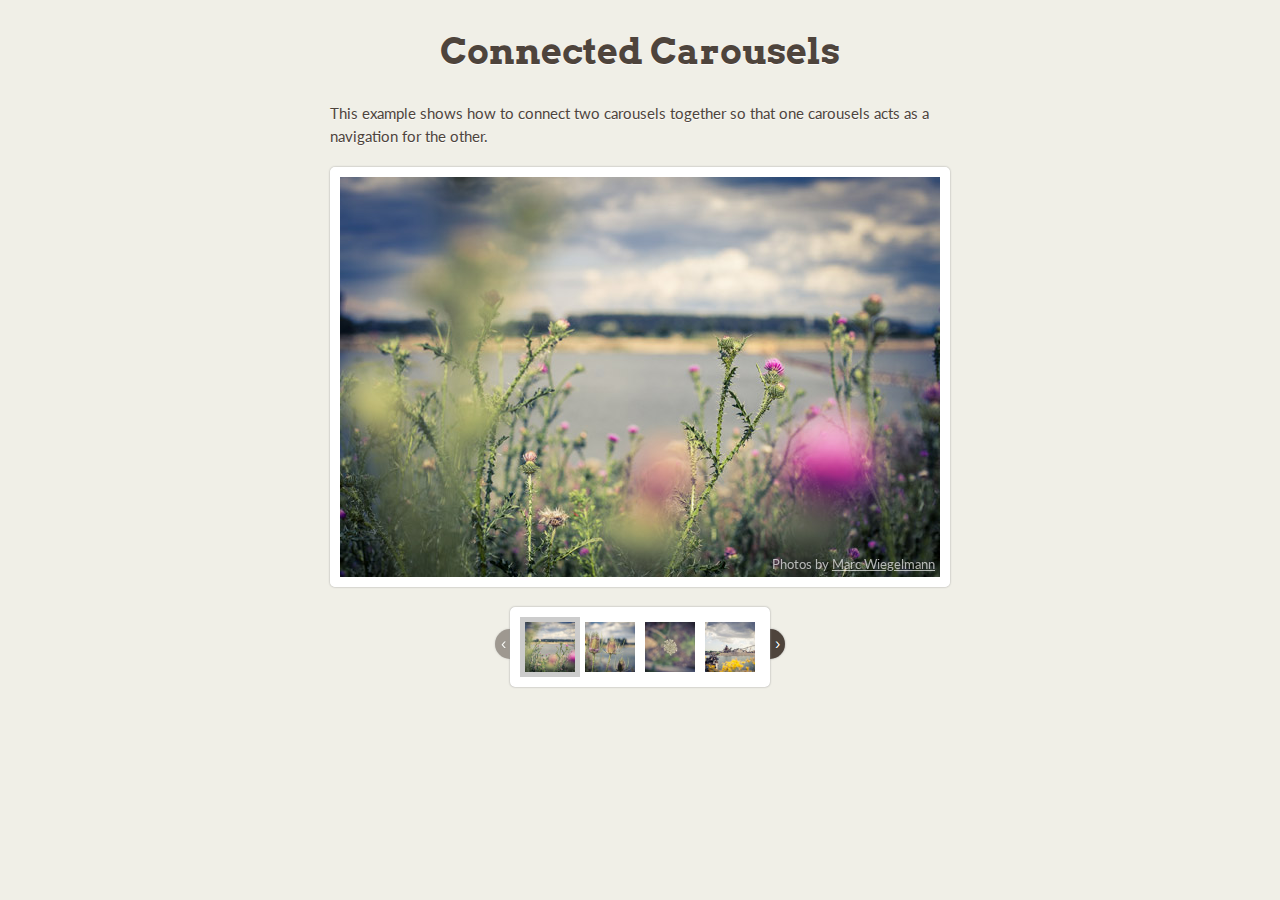
<file: src/jcarousel/examples/connected-carousels/index.html>
<!doctype html>
<html lang="en">
    <head>
        <meta charset="utf-8">
        <title>Connected Carousels - jCarousel Examples</title>

        <!-- Shared assets -->
        <link rel="stylesheet" type="text/css" href="../_shared/css/style.css">

        <!-- Example assets -->
        <link rel="stylesheet" type="text/css" href="jcarousel.connected-carousels.css">

        <script type="text/javascript" src="../../libs/jquery/jquery.js"></script>
        <script type="text/javascript" src="../../dist/jquery.jcarousel.min.js"></script>

        <script type="text/javascript" src="jcarousel.connected-carousels.js"></script>

    </head>
    <body>

        <div class="wrapper">
            <h1>Connected Carousels</h1>
            
            <p>This example shows how to connect two carousels together so that one carousels acts as a navigation for the other.</p>
            
            <div class="connected-carousels">
                <div class="stage">
                    <div class="carousel carousel-stage">
                        <ul>
                            <li><img src="../_shared/img/img1.jpg" width="600" height="400" alt=""></li>
                            <li><img src="../_shared/img/img2.jpg" width="600" height="400" alt=""></li>
                            <li><img src="../_shared/img/img3.jpg" width="600" height="400" alt=""></li>
                            <li><img src="../_shared/img/img4.jpg" width="600" height="400" alt=""></li>
                            <li><img src="../_shared/img/img5.jpg" width="600" height="400" alt=""></li>
                            <li><img src="../_shared/img/img6.jpg" width="600" height="400" alt=""></li>
                        </ul>
                    </div>
                    <p class="photo-credits">
                        Photos by <a href="http://www.mw-fotografie.de">Marc Wiegelmann</a>
                    </p>
                    <a href="#" class="prev prev-stage"><span>&lsaquo;</span></a>
                    <a href="#" class="next next-stage"><span>&rsaquo;</span></a>
                </div>

                <div class="navigation">
                    <a href="#" class="prev prev-navigation">&lsaquo;</a>
                    <a href="#" class="next next-navigation">&rsaquo;</a>
                    <div class="carousel carousel-navigation">
                        <ul>
                            <li><img src="../_shared/img/img1_thumb.jpg" width="50" height="50" alt=""></li>
                            <li><img src="../_shared/img/img2_thumb.jpg" width="50" height="50" alt=""></li>
                            <li><img src="../_shared/img/img3_thumb.jpg" width="50" height="50" alt=""></li>
                            <li><img src="../_shared/img/img4_thumb.jpg" width="50" height="50" alt=""></li>
                            <li><img src="../_shared/img/img5_thumb.jpg" width="50" height="50" alt=""></li>
                            <li><img src="../_shared/img/img6_thumb.jpg" width="50" height="50" alt=""></li>
                        </ul>
                    </div>
                </div>
            </div>
        </div>

    </body>
</html>
</file>
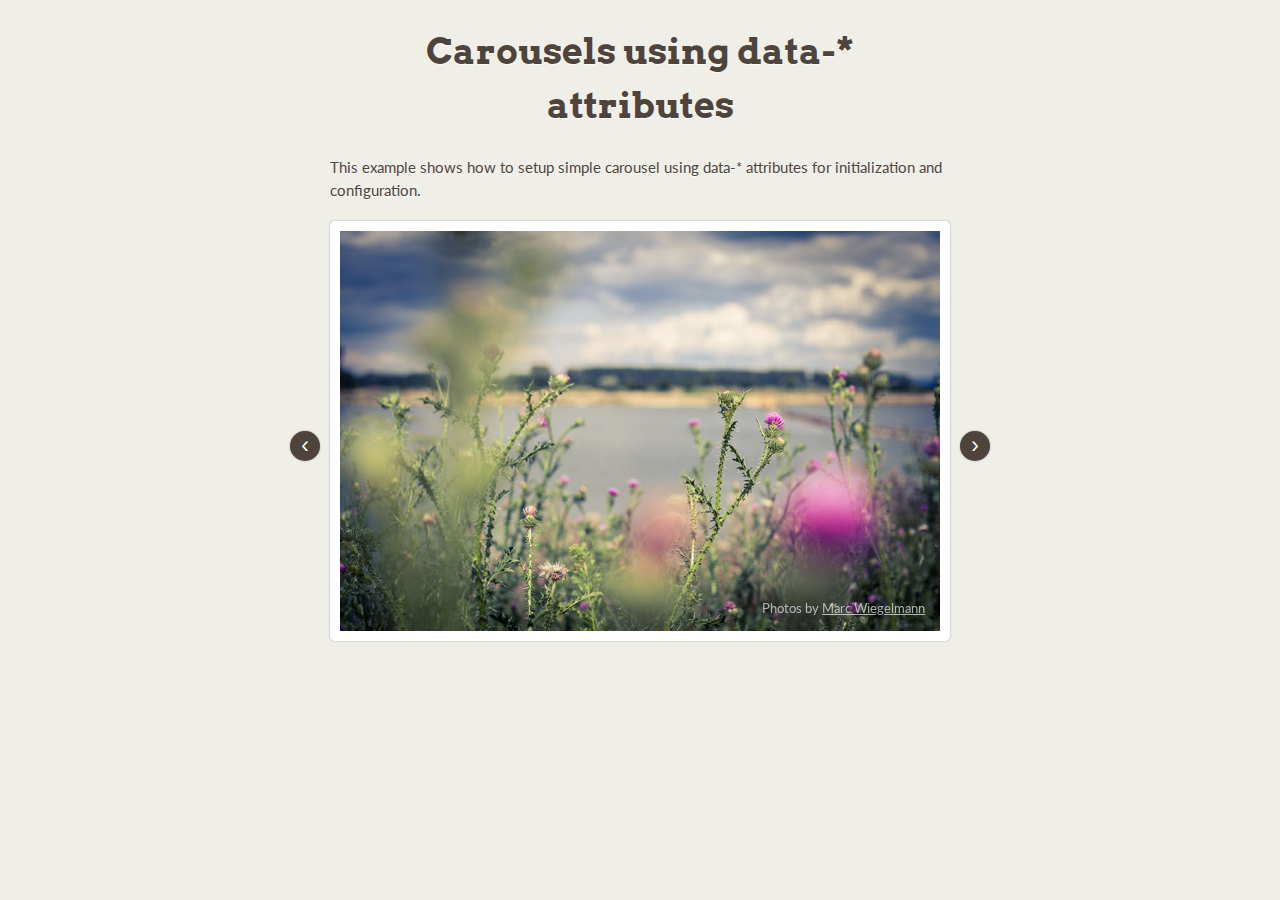
<file: src/jcarousel/examples/data-attributes/index.html>
<!doctype html>
<html lang="en">
    <head>
        <meta charset="utf-8">
        <title>Carousels using data-* attributes for initialization and configuration - jCarousel Examples</title>

        <!-- Shared assets -->
        <link rel="stylesheet" type="text/css" href="../_shared/css/style.css">

        <!-- Example assets -->
        <link rel="stylesheet" type="text/css" href="jcarousel.data-attributes.css">

        <script type="text/javascript" src="../../libs/jquery/jquery.js"></script>
        <script type="text/javascript" src="../../dist/jquery.jcarousel.min.js"></script>

        <script type="text/javascript" src="jcarousel.data-attributes.js"></script>

    </head>
    <body>

        <div class="wrapper">
            <h1>Carousels using data-* attributes</h1>

            <p>This example shows how to setup simple carousel using data-* attributes for initialization and configuration.</p>

            <div class="jcarousel-wrapper">
                <div data-jcarousel="true" data-wrap="circular" class="jcarousel">
                    <ul>
                        <li><img src="../_shared/img/img1.jpg" width="600" height="400" alt=""></li>
                        <li><img src="../_shared/img/img2.jpg" width="600" height="400" alt=""></li>
                        <li><img src="../_shared/img/img3.jpg" width="600" height="400" alt=""></li>
                        <li><img src="../_shared/img/img4.jpg" width="600" height="400" alt=""></li>
                        <li><img src="../_shared/img/img5.jpg" width="600" height="400" alt=""></li>
                        <li><img src="../_shared/img/img6.jpg" width="600" height="400" alt=""></li>
                    </ul>
                </div>

                <p class="photo-credits">
                    Photos by <a href="http://www.mw-fotografie.de">Marc Wiegelmann</a>
                </p>

                <a data-jcarousel-control="true" data-target="-=1" href="#" class="jcarousel-control-prev">&lsaquo;</a>
                <a data-jcarousel-control="true" data-target="+=1" href="#" class="jcarousel-control-next">&rsaquo;</a>
            </div>
        </div>

    </body>
</html>
</file>
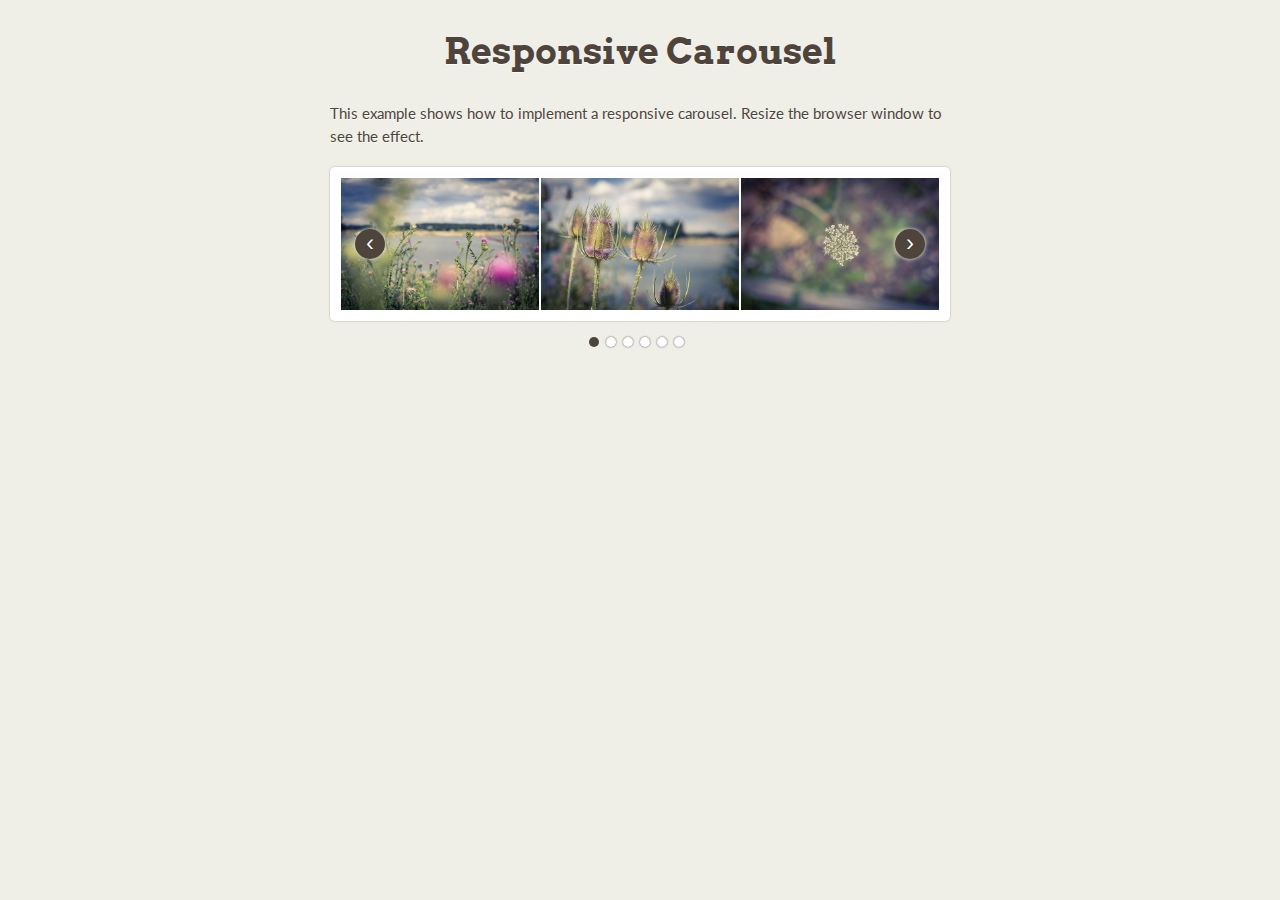
<file: src/jcarousel/examples/responsive/index.html>
<!doctype html>
<html lang="en">
    <head>
        <meta charset="utf-8">
        <meta name="viewport" content="width=device-width, initial-scale=1">
        <title>Responsive Carousel - jCarousel Examples</title>

        <!-- Shared assets -->
        <link rel="stylesheet" type="text/css" href="../_shared/css/style.css">

        <!-- Example assets -->
        <link rel="stylesheet" type="text/css" href="jcarousel.responsive.css">
        <script type="text/javascript" src="../../libs/jquery/jquery.js"></script>
        <script type="text/javascript" src="../../dist/jquery.jcarousel.min.js"></script>
        <script type="text/javascript" src="jcarousel.responsive.js"></script>

    </head>
    <body>

        <div class="wrapper">
            <h1>Responsive Carousel</h1>
            

            <p>This example shows how to implement a responsive carousel. Resize the browser window to see the effect.</p>

            <div class="jcarousel-wrapper">
                <div class="jcarousel">
                    <ul>
                        <li><img src="../_shared/img/img1.jpg" alt="Image 1"></li>
                        <li><img src="../_shared/img/img2.jpg" alt="Image 2"></li>
                        <li><img src="../_shared/img/img3.jpg" alt="Image 3"></li>
                        <li><img src="../_shared/img/img4.jpg" alt="Image 4"></li>
                        <li><img src="../_shared/img/img5.jpg" alt="Image 5"></li>
                        <li><img src="../_shared/img/img6.jpg" alt="Image 6"></li>
                    </ul>
                </div>

                <a href="#" class="jcarousel-control-prev">&lsaquo;</a>
                <a href="#" class="jcarousel-control-next">&rsaquo;</a>

                <p class="jcarousel-pagination"></p>
            </div>
        </div>

    </body>
</html>
</file>
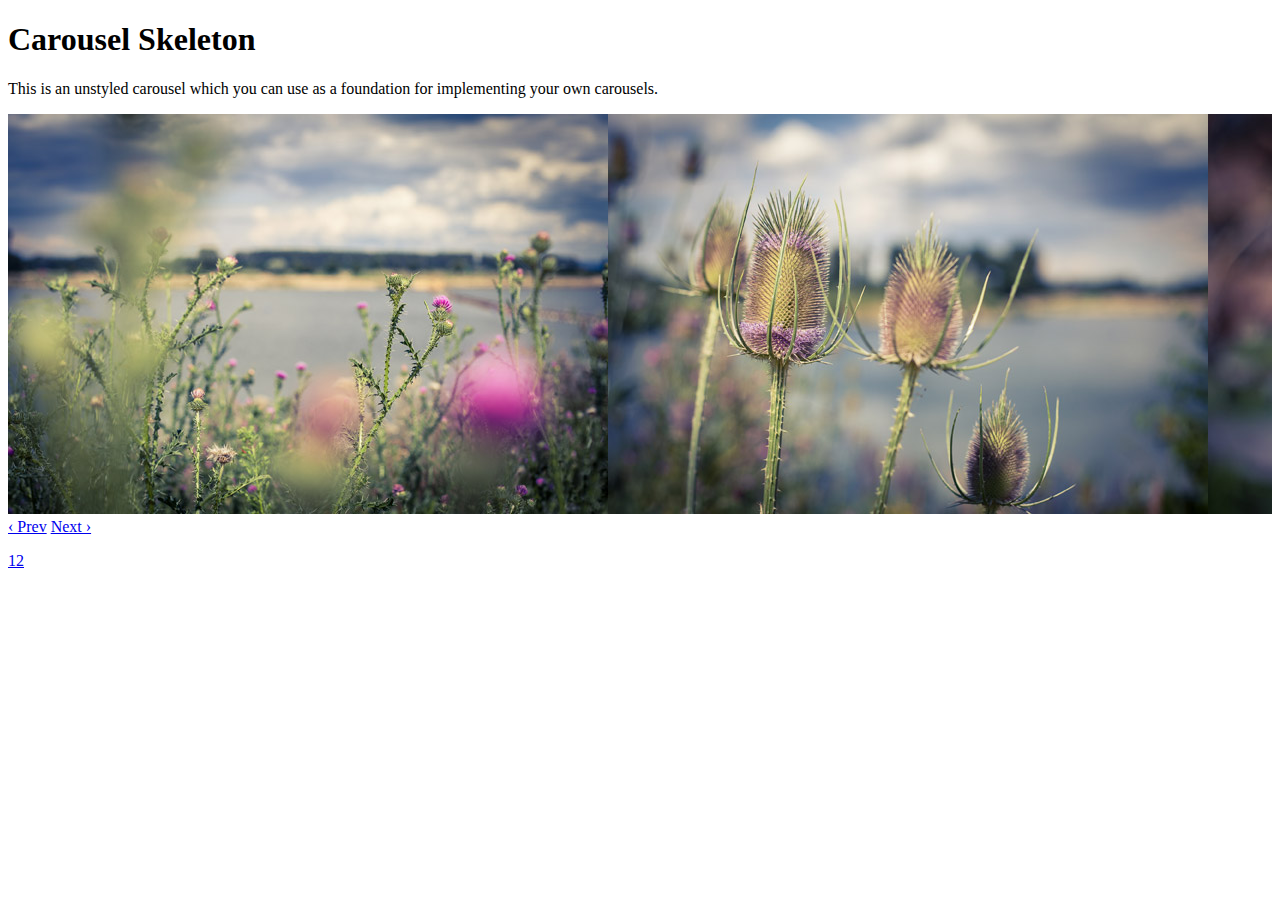
<file: src/jcarousel/examples/skeleton/index.html>
<!doctype html>
<html lang="en">
    <head>
        <meta charset="utf-8">
        <title>Carousel Skeleton - jCarousel Examples</title>

        <!-- Example assets -->
        <link rel="stylesheet" type="text/css" href="jcarousel.skeleton.css">

        <script type="text/javascript" src="../../libs/jquery/jquery.js"></script>
        <script type="text/javascript" src="../../dist/jquery.jcarousel.min.js"></script>

        <script type="text/javascript" src="jcarousel.skeleton.js"></script>

    </head>
    <body>

        <div class="wrapper">
            <h1>Carousel Skeleton</h1>

            <p>This is an unstyled carousel which you can use as a foundation for implementing your own carousels.</p>

            <!--
            Mutual wrapper, encloses the carousel and the plugin elements to
            enable auto-detection of the carousel for the plugins.
            -->
            <div class="jcarousel-wrapper">

                <!-- Carousel -->
                <div class="jcarousel">
                    <ul>
                        <li><img src="../_shared/img/img1.jpg" width="600" height="400" alt=""></li>
                        <li><img src="../_shared/img/img2.jpg" width="600" height="400" alt=""></li>
                        <li><img src="../_shared/img/img3.jpg" width="600" height="400" alt=""></li>
                        <li><img src="../_shared/img/img4.jpg" width="600" height="400" alt=""></li>
                        <li><img src="../_shared/img/img5.jpg" width="600" height="400" alt=""></li>
                        <li><img src="../_shared/img/img6.jpg" width="600" height="400" alt=""></li>
                    </ul>
                </div>

                <!-- Prev/next controls -->
                <a href="#" class="jcarousel-control-prev">&lsaquo; Prev</a>
                <a href="#" class="jcarousel-control-next">Next &rsaquo;</a>

                <!-- Pagination -->
                <p class="jcarousel-pagination">
                    <!-- Pagination items will be generated in here -->
                </p>

            </div>

        </div>

    </body>
</html>
</file>
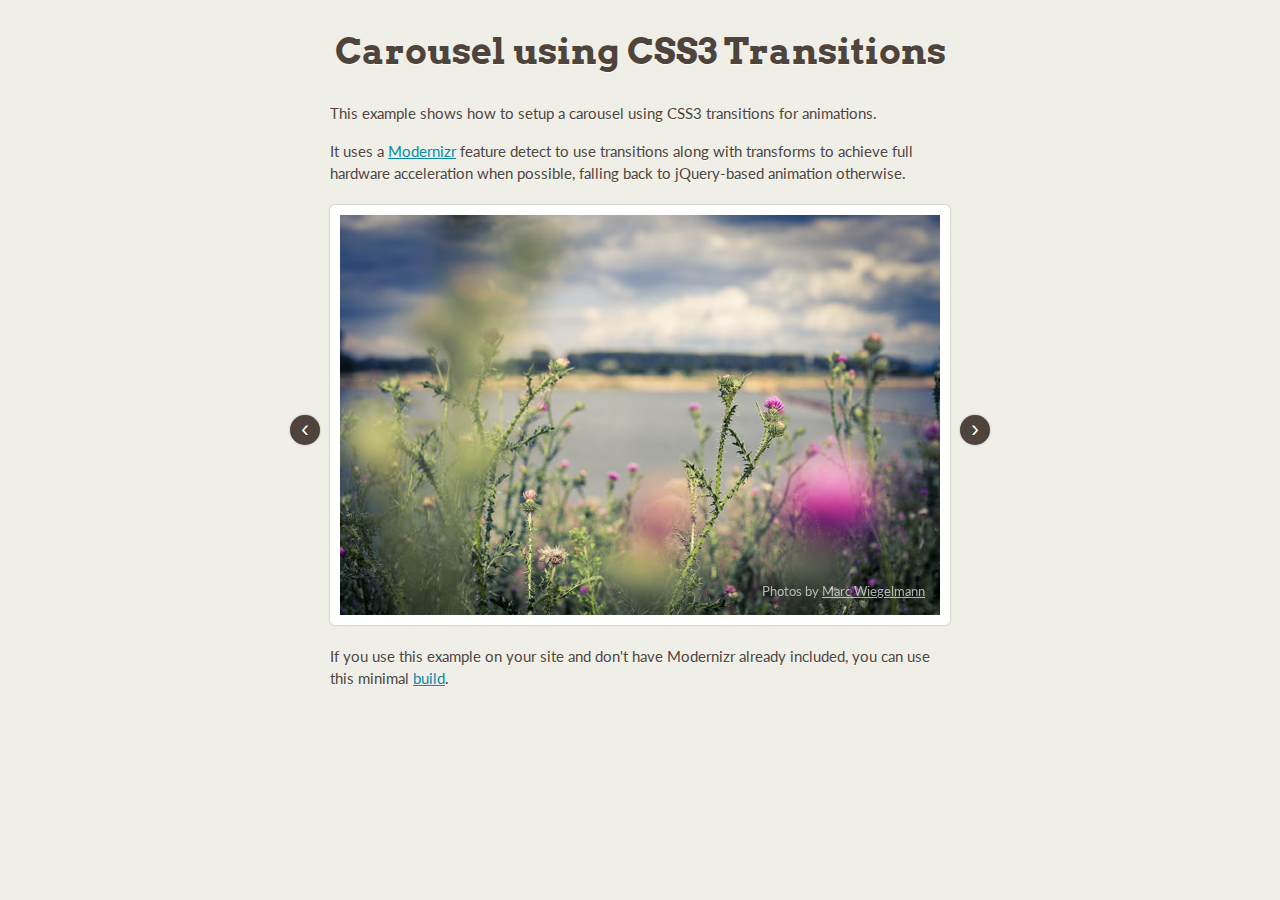
<file: src/jcarousel/examples/transitions/index.html>
<!doctype html>
<html lang="en">
    <head>
        <meta charset="utf-8">
        <title>Carousel using CSS3 Transitions - jCarousel Examples</title>

        <!-- Shared assets -->
        <link rel="stylesheet" type="text/css" href="../_shared/css/style.css">

        <!-- Example assets -->
        <link rel="stylesheet" type="text/css" href="jcarousel.transitions.css">

        <script type="text/javascript" src="../../libs/modernizr/modernizr.js"></script>
        <script type="text/javascript" src="../../libs/jquery/jquery.js"></script>
        <script type="text/javascript" src="../../dist/jquery.jcarousel.min.js"></script>

        <script type="text/javascript" src="jcarousel.transitions.js"></script>

    </head>
    <body>

        <div class="wrapper">
            <h1>Carousel using CSS3 Transitions</h1>

            <p>This example shows how to setup a carousel using CSS3 transitions for animations.</p>

            <p>It uses a <a href="http://modernizr.com">Modernizr</a> feature detect to use transitions along with transforms to achieve full hardware acceleration when possible, falling back to jQuery-based animation otherwise.</p>

            <div class="jcarousel-wrapper">
                <div class="jcarousel">
                    <ul>
                        <li style="background: url('../_shared/img/img1.jpg');"></li>
                        <li style="background: url('../_shared/img/img2.jpg');"></li>
                        <li style="background: url('../_shared/img/img3.jpg');"></li>
                        <li style="background: url('../_shared/img/img4.jpg');"></li>
                        <li style="background: url('../_shared/img/img5.jpg');"></li>
                        <li style="background: url('../_shared/img/img6.jpg');"></li>
                    </ul>
                </div>

                <p class="photo-credits">
                    Photos by <a href="http://www.mw-fotografie.de">Marc Wiegelmann</a>
                </p>

                <a href="#" class="jcarousel-control-prev">&lsaquo;</a>
                <a href="#" class="jcarousel-control-next">&rsaquo;</a>
            </div>

            <p>If you use this example on your site and don't have Modernizr already included, you can use this minimal <a href="http://modernizr.com/download/#-csstransforms-csstransforms3d-csstransitions-teststyles-testprop-testallprops-prefixes-domprefixes">build</a>.
        </div>

    </body>
</html>
</file>
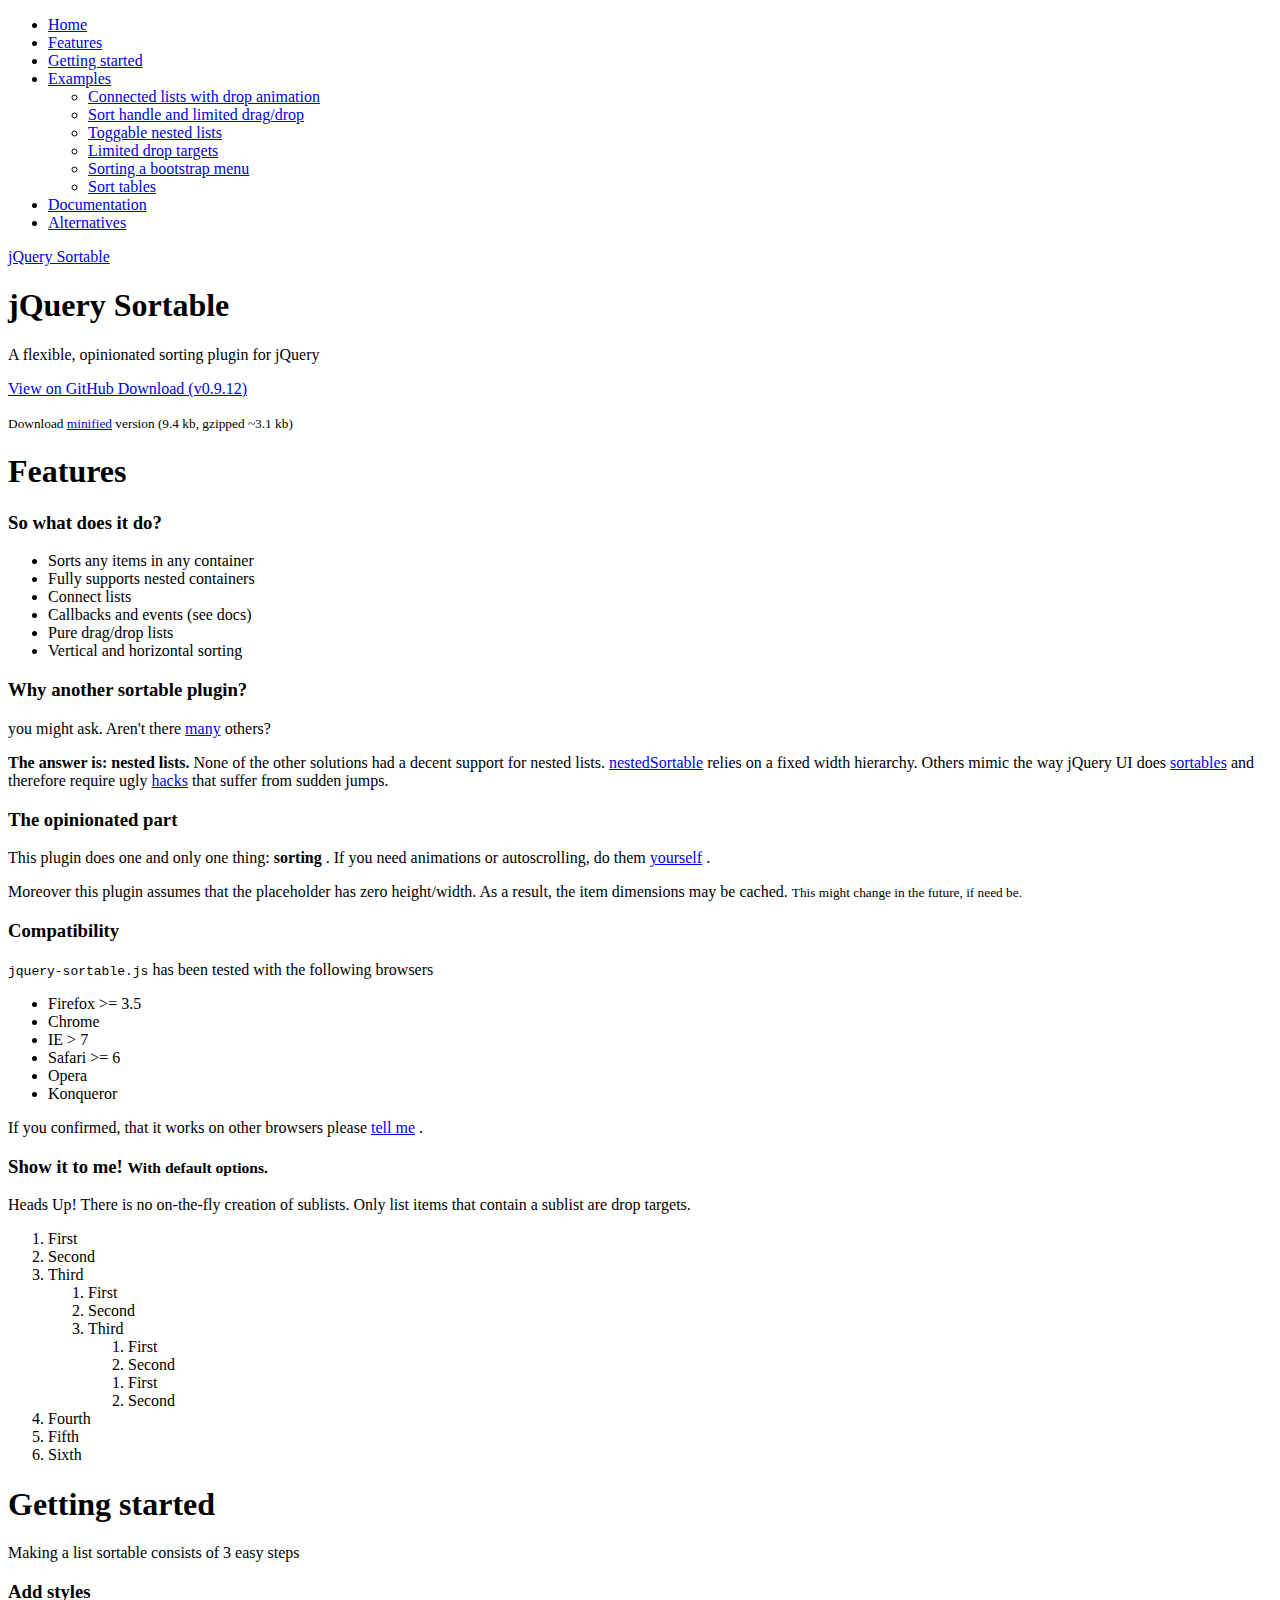
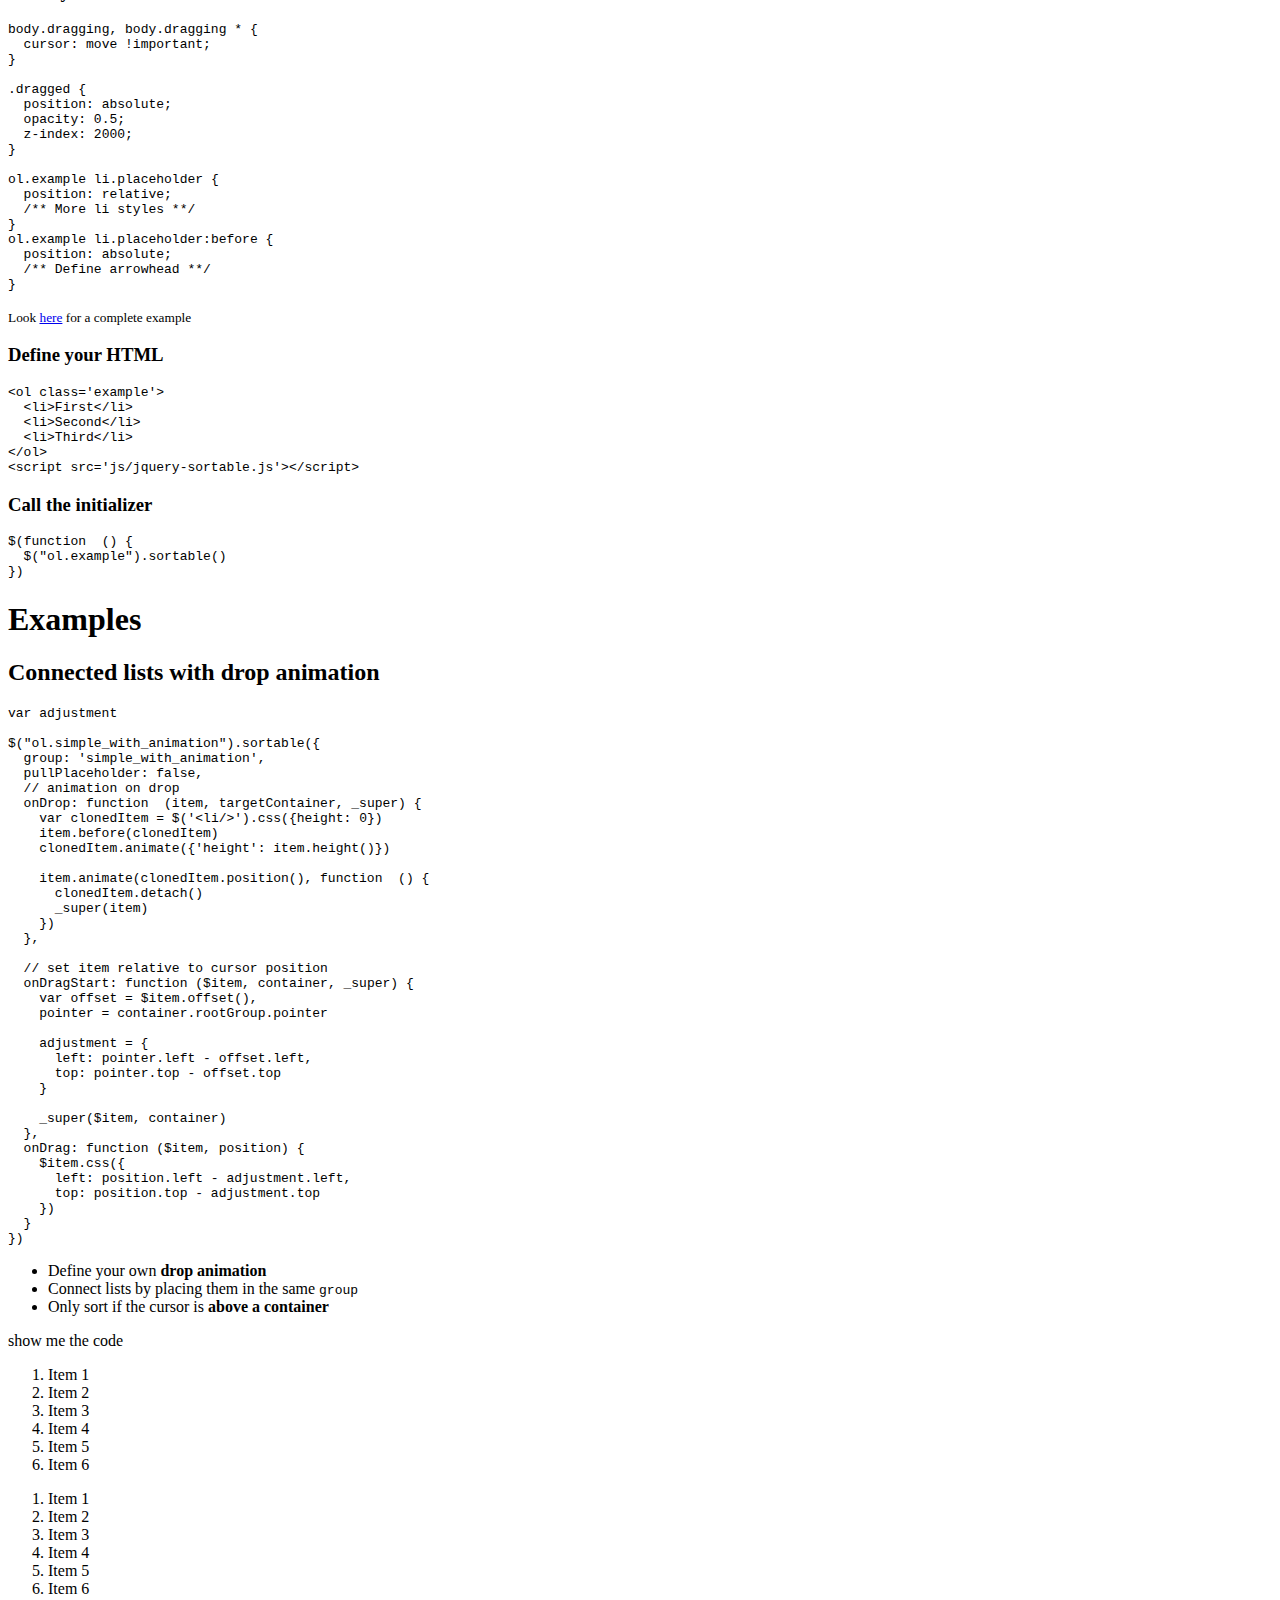
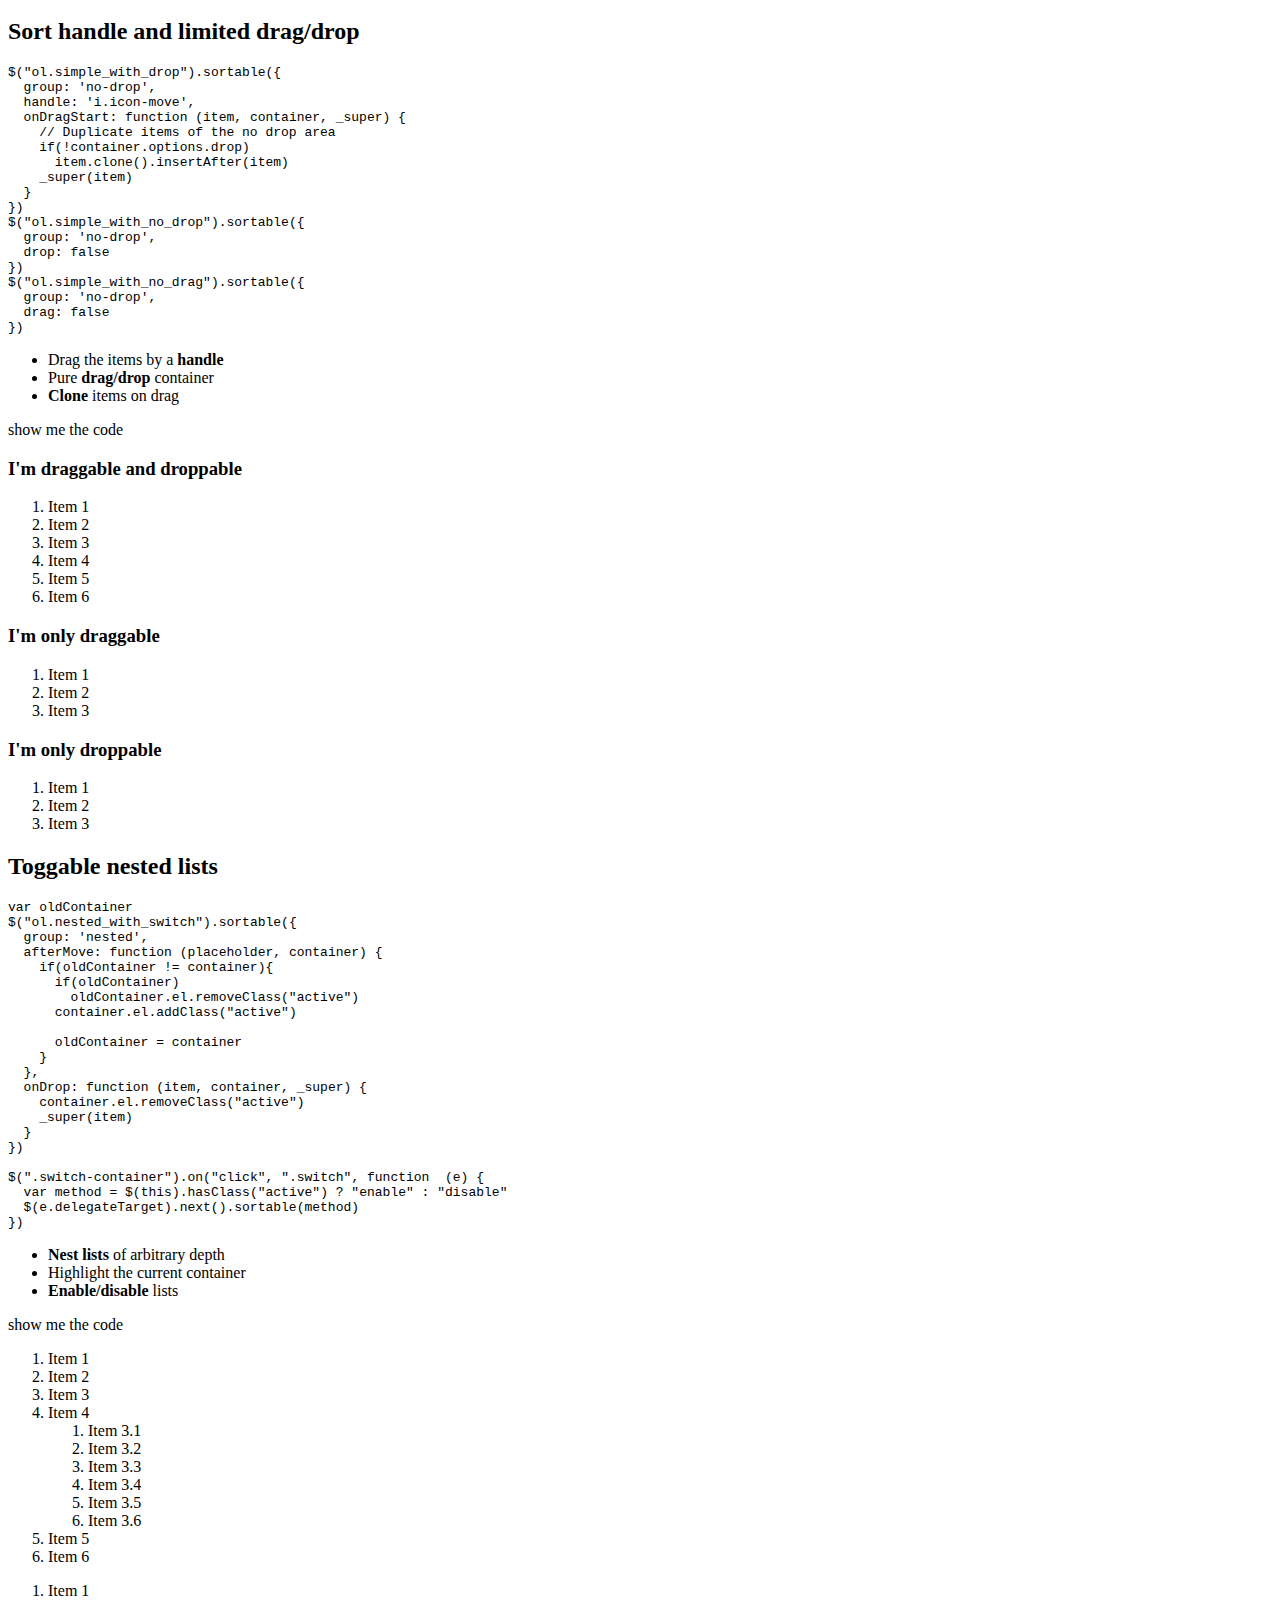
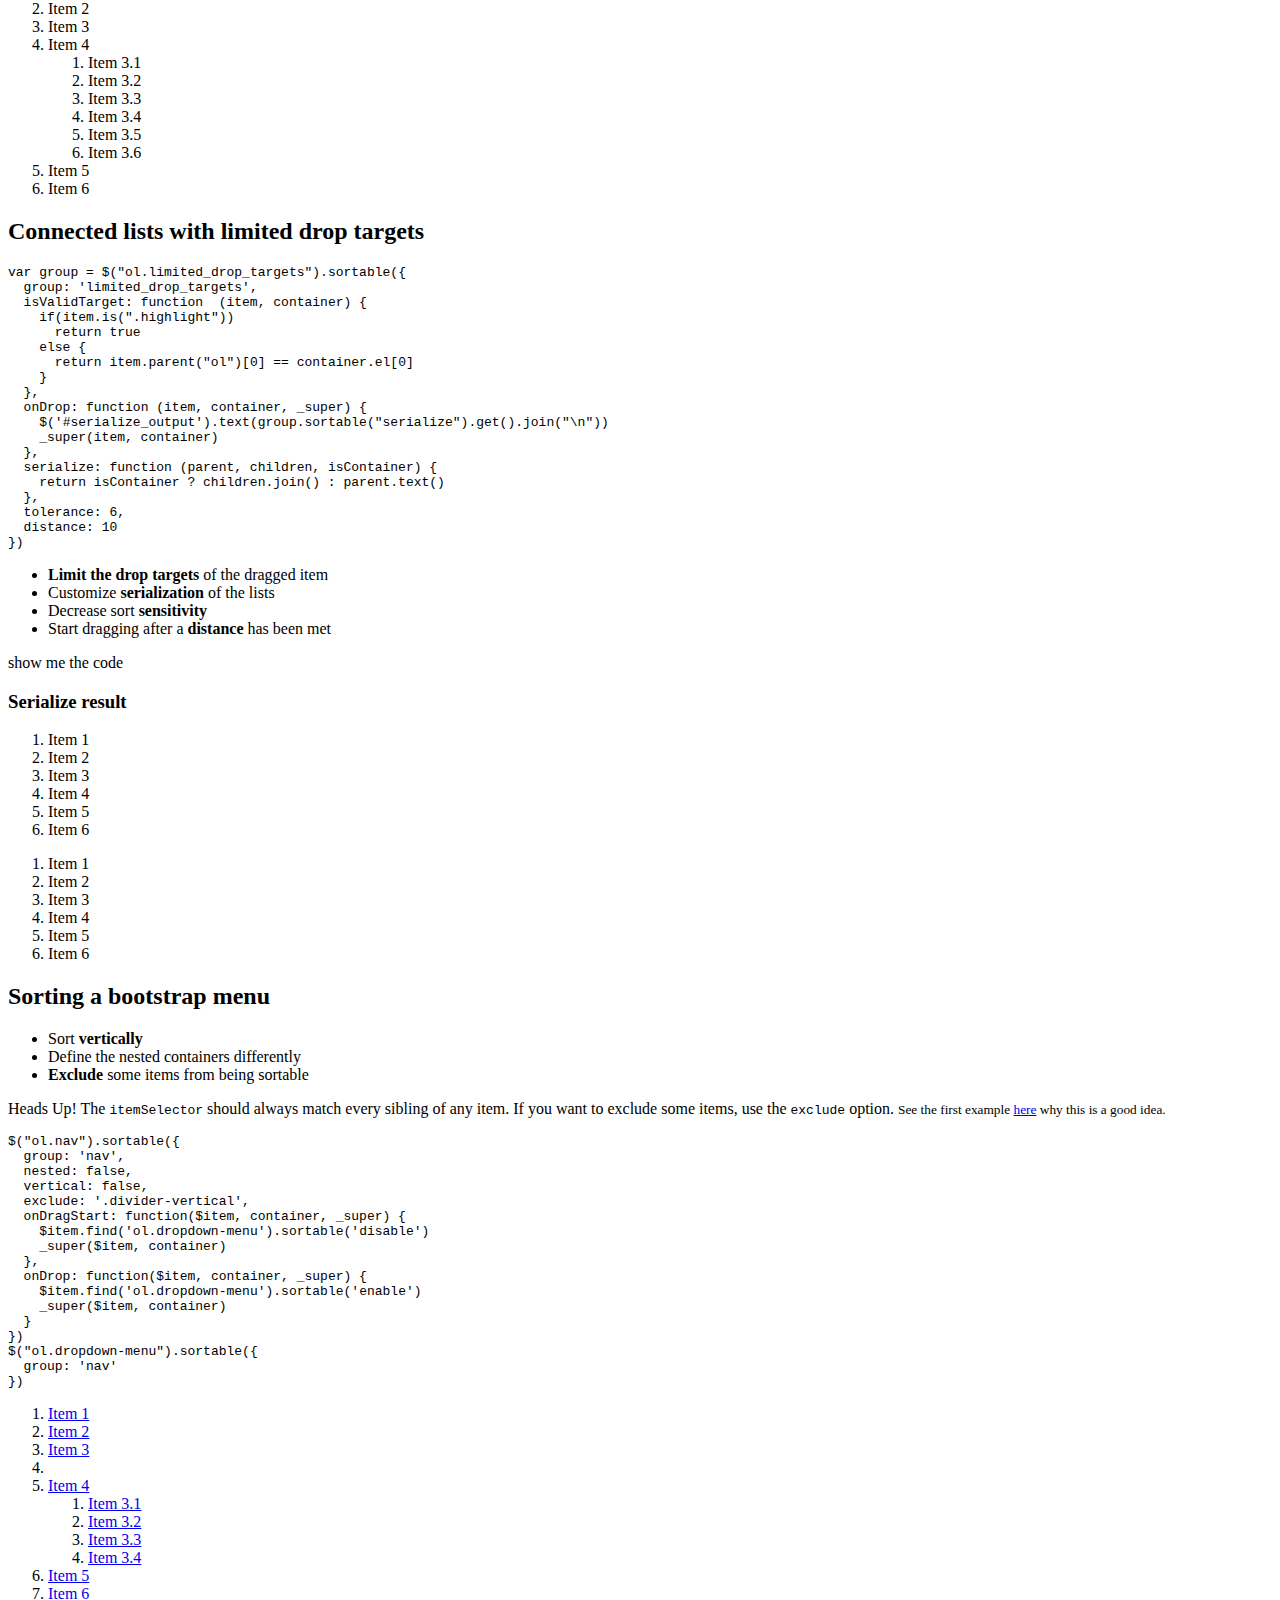
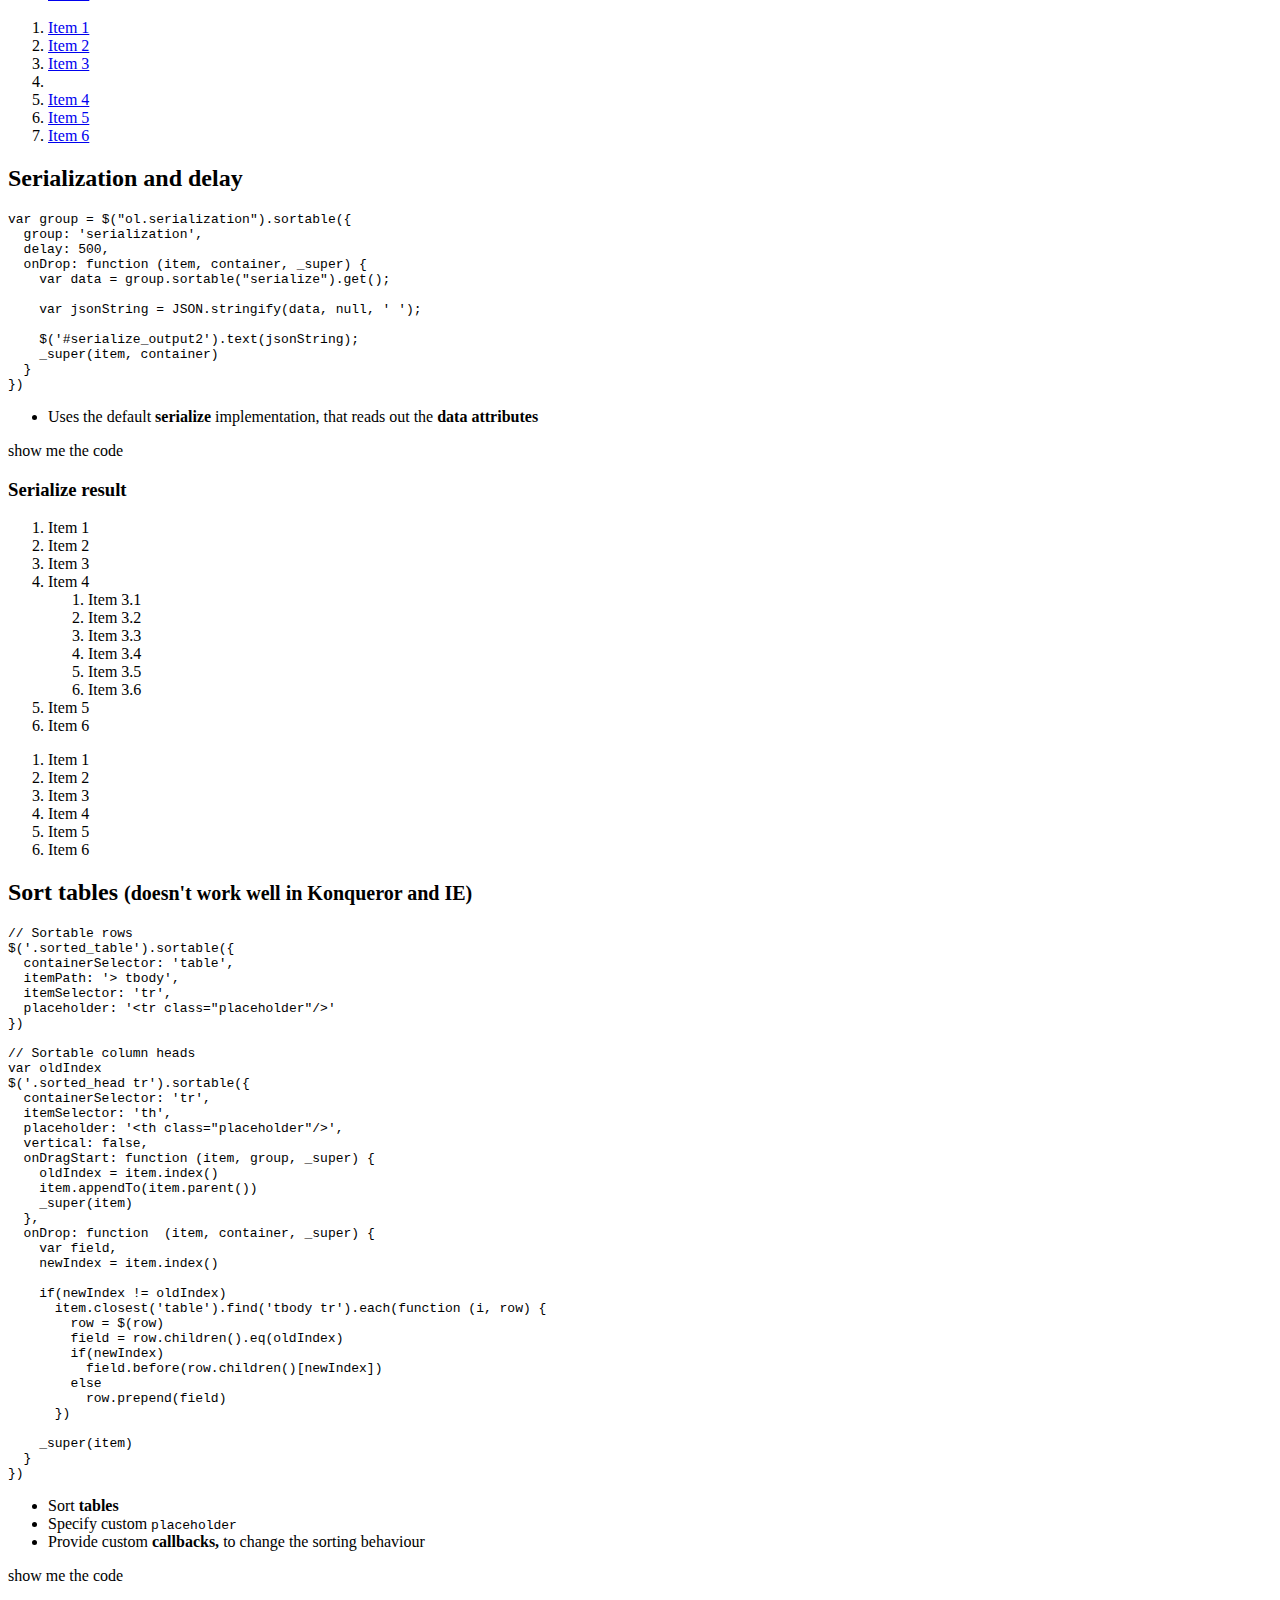
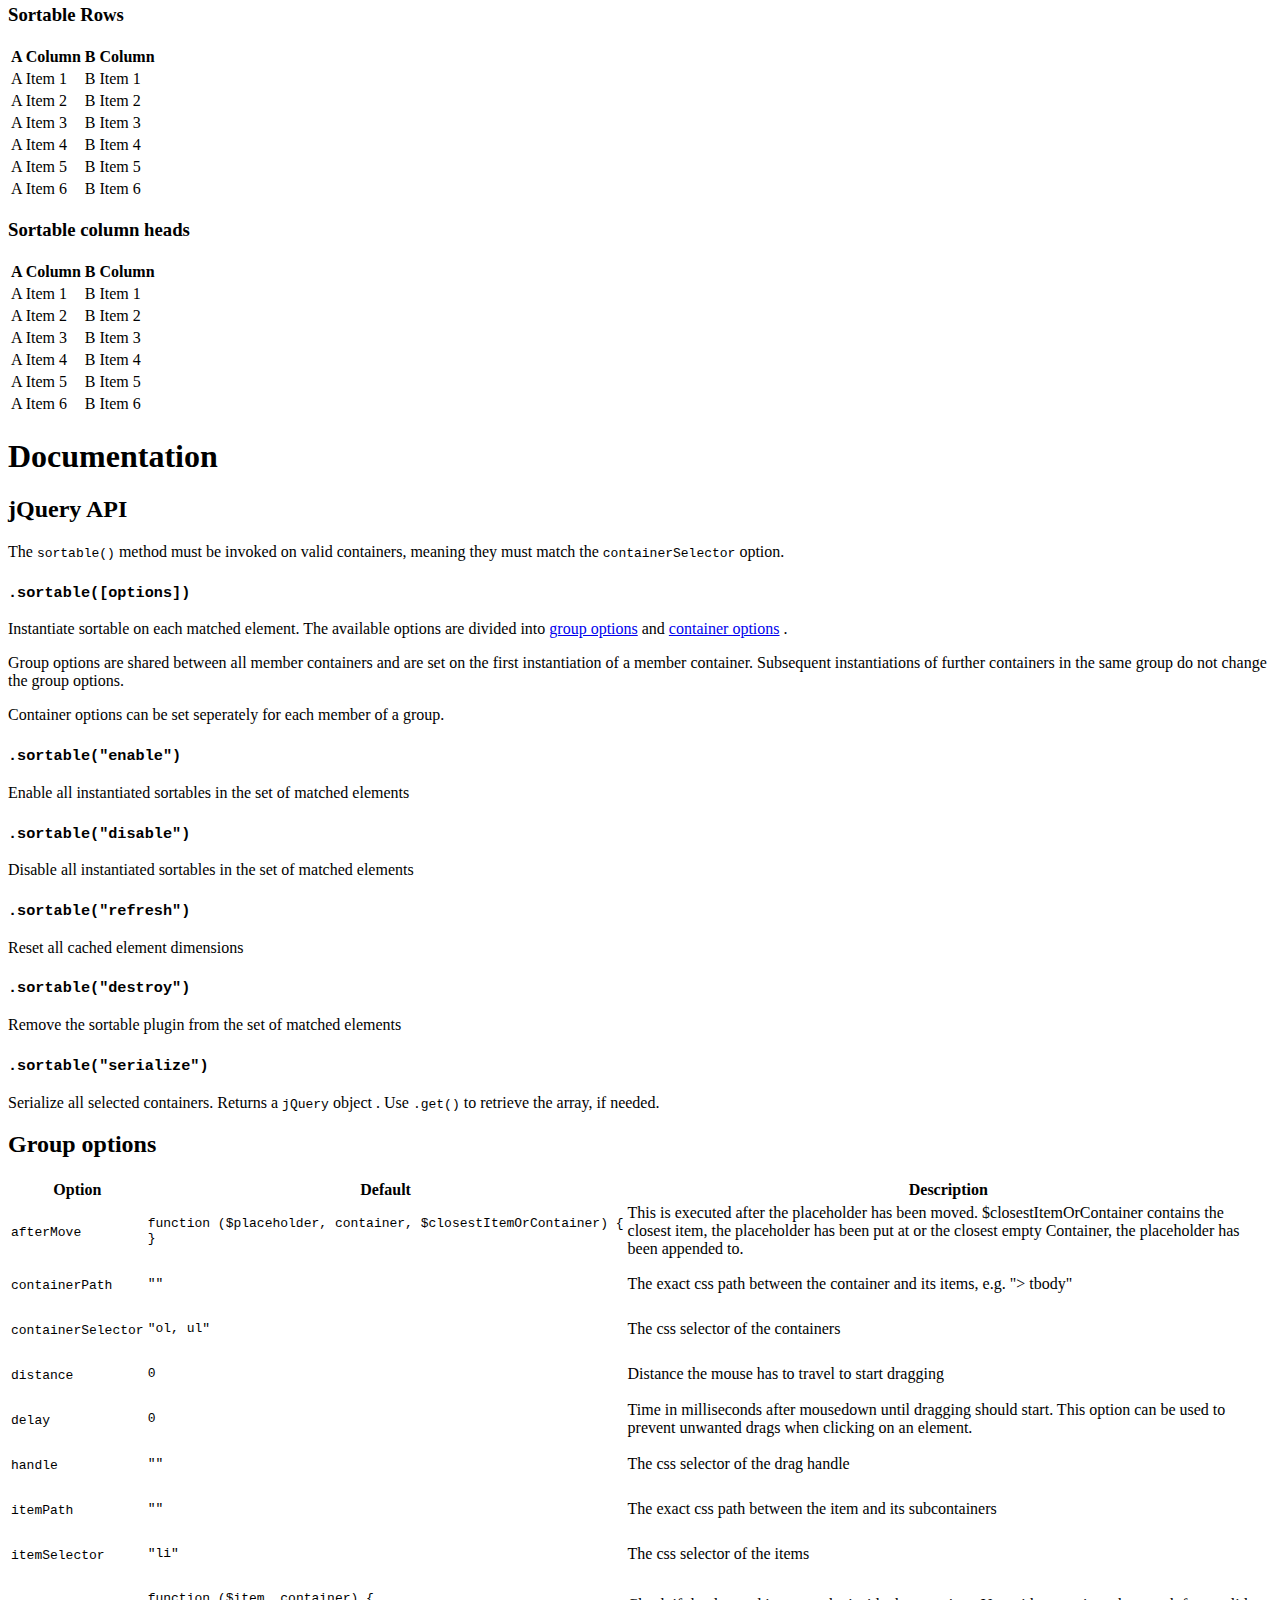
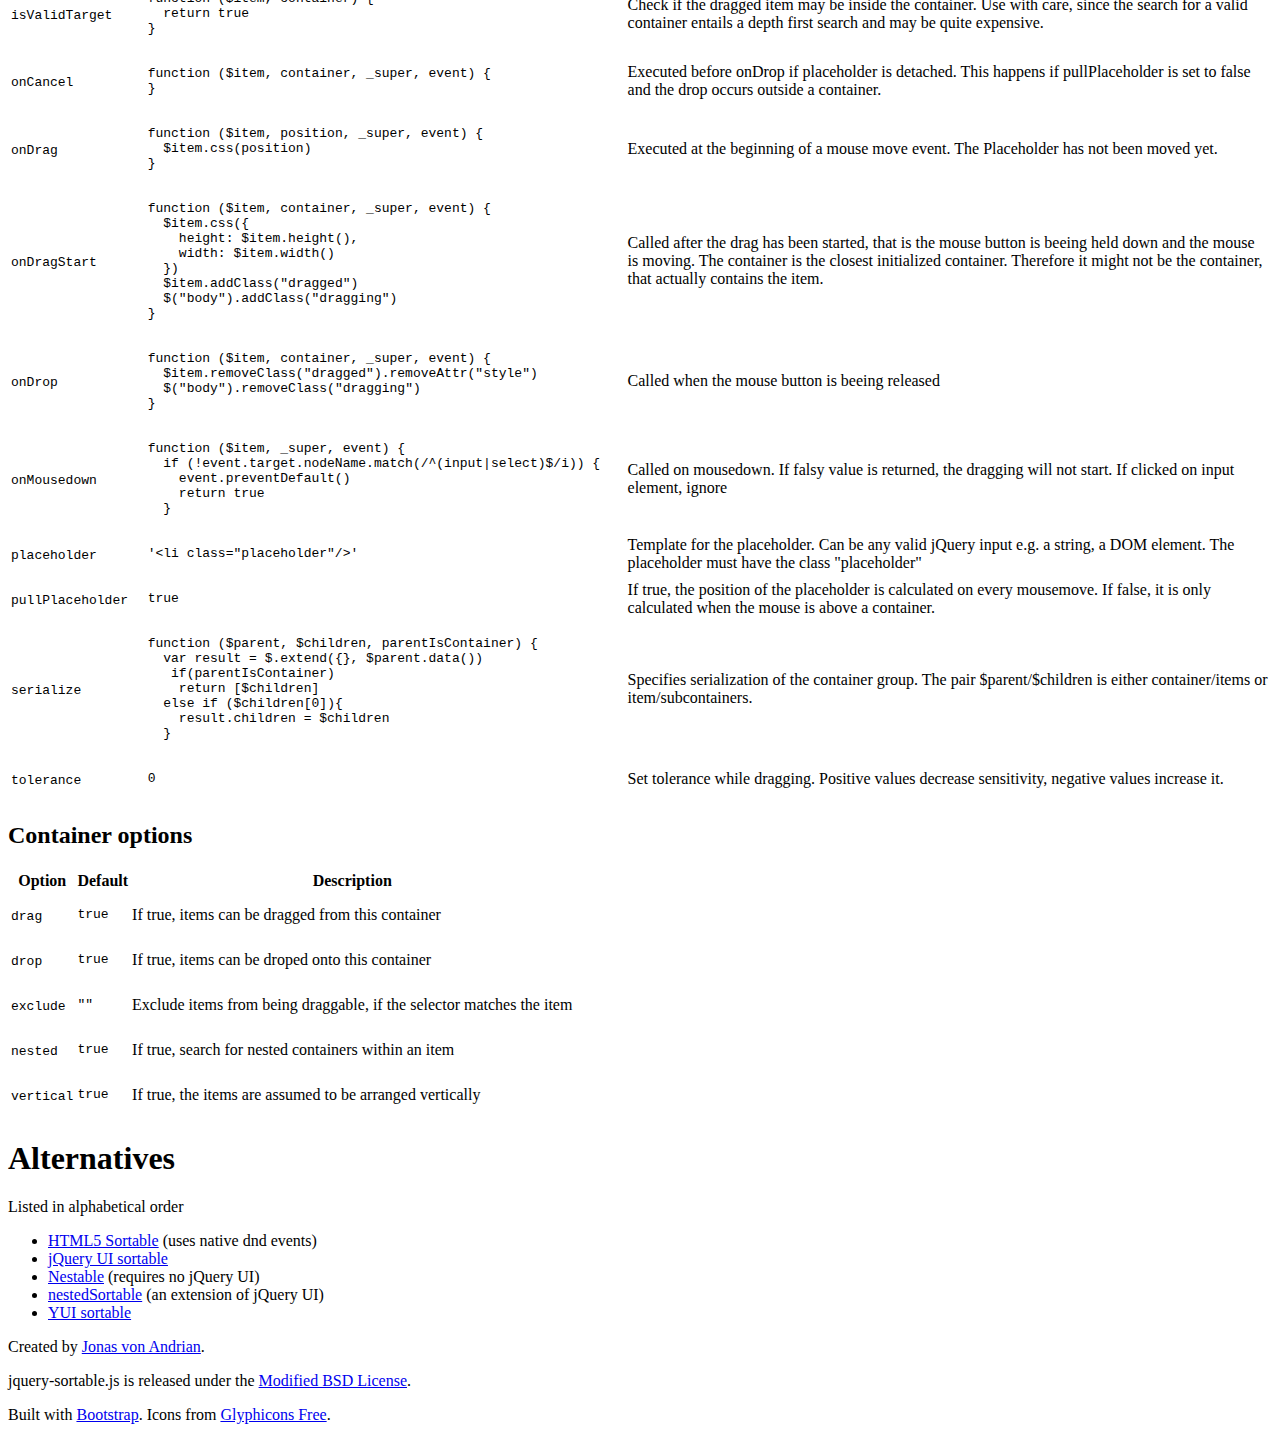
<file: jquery-sortable/Sortable.htm>
<!DOCTYPE html>
<!-- saved from url=(0040)http://johnny.github.io/jquery-sortable/ -->
<html><head><meta http-equiv="Content-Type" content="text/html; charset=UTF-8">
    <title>jQuery Sortable</title>
    <link href="http://johnny.github.io/jquery-sortable/css/vendor.css" rel="stylesheet">
    <link href="http://johnny.github.io/jquery-sortable/css/application.css" rel="stylesheet">
  </head>
  <body>
    <div class="navbar navbar-fixed-top">
      <div class="navbar-inner">
        <div class="bootstrap-container">
          <ul class="nav">
            <li class="active">
              <a href="http://johnny.github.io/jquery-sortable/#home">Home</a>
            </li>
            <li>
              <a href="http://johnny.github.io/jquery-sortable/#features">Features</a>
            </li>
            <li>
              <a href="http://johnny.github.io/jquery-sortable/#getting-started">Getting started</a>
            </li>
            <li class="dropdown">
              <a class="dropdown-toggle" data-toggle="dropdown" href="http://johnny.github.io/jquery-sortable/#">
                Examples
                <b class="caret"></b>
              </a>
              <ul class="dropdown-menu">
                <li>
                  <a href="http://johnny.github.io/jquery-sortable/#connected">Connected lists with drop animation</a>
                </li>
                <li>
                  <a href="http://johnny.github.io/jquery-sortable/#handle">Sort handle and limited drag/drop</a>
                </li>
                <li>
                  <a href="http://johnny.github.io/jquery-sortable/#nested">Toggable nested lists</a>
                </li>
                <li>
                  <a href="http://johnny.github.io/jquery-sortable/#limited-target">Limited drop targets</a>
                </li>
                <li>
                  <a href="http://johnny.github.io/jquery-sortable/#bootstrap">Sorting a bootstrap menu</a>
                </li>
                <li>
                  <a href="http://johnny.github.io/jquery-sortable/#table">Sort tables</a>
                </li>
              </ul>
            </li>
            <li>
              <a href="http://johnny.github.io/jquery-sortable/#docs">Documentation</a>
            </li>
            <li>
              <a href="http://johnny.github.io/jquery-sortable/#alternatives">Alternatives</a>
            </li>
          </ul>
          <div class="pull-right">
            <a class="brand" href="http://johnny.github.io/jquery-sortable/#">jQuery Sortable</a>
          </div>
        </div>
      </div>
    </div>
    <div class="bootstrap-container">
      <div id="home">
        <div class="hero-unit">
          <h1>jQuery Sortable</h1>
          <p>A flexible, opinionated sorting plugin for jQuery</p>
          <p>
            <a class="btn btn-large btn-primary" href="https://github.com/johnny/jquery-sortable">
              <i class="icon-eye-open icon-white"></i>
              View on GitHub
            </a>
            <a class="btn btn-large btn-success" href="http://johnny.github.io/jquery-sortable/js/jquery-sortable.js">
              <i class="icon-hdd icon-white"></i>
              Download
              (v0.9.12)
            </a>
          </p>
          <p>
            <small>
              Download
              <a href="http://johnny.github.io/jquery-sortable/js/jquery-sortable-min.js">minified</a>
              version
              (9.4 kb, gzipped ~3.1 kb)
            </small>
          </p>
        </div>
      </div>
      <div id="features">
        <div class="page-header">
          <h1>Features</h1>
        </div>
        <div class="row">
          <div class="span6">
            <h3>So what does it do?</h3>
            <ul>
              <li>Sorts any items in any container</li>
              <li>Fully supports nested containers</li>
              <li>Connect lists</li>
              <li>Callbacks and events (see docs)</li>
              <li>Pure drag/drop lists</li>
              <li>Vertical and horizontal sorting</li>
            </ul>
            <h3>Why another sortable plugin?</h3>
            <p>
              you might ask.
              Aren't there
              <a href="http://johnny.github.io/jquery-sortable/#alternatives">many</a>
              others?
            </p>
            <p>
              <strong>The answer is: nested lists.</strong>
              None of the other solutions had a decent support for nested lists.
              <a href="http://mjsarfatti.com/sandbox/nestedSortable/">nestedSortable</a>
              relies on a fixed width hierarchy.
              Others mimic the way jQuery UI does
              <a href="http://jqueryui.com/demos/sortable/">sortables</a>
              and therefore require ugly
              <a href="https://github.com/jquery/jquery-ui/pull/555">hacks</a>
              that suffer from sudden jumps.
            </p>
            <h3>The opinionated part</h3>
            <p>
              This plugin does one and only one thing:
              <strong>sorting</strong>
              . If you need animations or autoscrolling, do them
              <a href="http://johnny.github.io/jquery-sortable/#connected">yourself</a>
              .
            </p>
            <p>
              Moreover this plugin assumes that the placeholder has zero height/width.
              As a result, the item dimensions may be cached.
              <small>This might change in the future, if need be.</small>
            </p>
            <h3>Compatibility</h3>
            <p>
              <code>jquery-sortable.js</code>
              has been tested with the following browsers
            </p>
            <ul>
              <li>Firefox &gt;= 3.5</li>
              <li>Chrome</li>
              <li>IE &gt; 7</li>
              <li>Safari &gt;= 6</li>
              <li>Opera</li>
              <li>Konqueror</li>
            </ul>
            <p>
              If you confirmed, that it works on other browsers please
              <a href="mailto:jvadev@gmail.com">tell me</a>
              .
            </p>
          </div>
          <div class="span6">
            <h3>
              Show it to me!
              <small>
                With default options.
              </small>
            </h3>
            <p>
              <span class="label label-info">Heads Up!</span>
              There is no on-the-fly creation of sublists.
              Only list items that contain a sublist are drop targets.
            </p>
            <ol class="default vertical">
              <li>
                First
                <ol></ol>
              </li>
              <li>
                Second
                <ol></ol>
              </li>
              <li>
                Third
                <ol>
                  <li>First</li>
                  <li>Second</li>
                  <li>
                    Third
                    <ol>
                      <li>First</li>
                      <li>Second</li>
                    </ol>
                    <ol>
                      <li>First</li>
                      <li>Second</li>
                    </ol>
                  </li>
                </ol>
              </li>
              <li>Fourth</li>
              <li>Fifth</li>
              <li>Sixth</li>
            </ol>
          </div>
        </div>
      </div>
      <div id="getting-started">
        <div class="page-header">
          <h1>Getting started</h1>
        </div>
        <p>Making a list sortable consists of 3 easy steps</p>
        <div class="row">
          <div class="span4">
            <h3>Add styles</h3>
            <div class="CodeRay">
  <div class="code"><pre><span class="type">body</span><span class="class">.dragging</span>, <span class="type">body</span><span class="class">.dragging</span> <span class="type">*</span> {
  <span class="key">cursor</span>: <span class="value">move</span> <span class="important">!important</span>;
}

<span class="class">.dragged</span> {
  <span class="key">position</span>: <span class="value">absolute</span>;
  <span class="key">opacity</span>: <span class="float">0</span><span class="float">.5</span>;
  <span class="key">z-index</span>: <span class="float">2000</span>;
}

<span class="type">ol</span><span class="class">.example</span> <span class="type">li</span><span class="class">.placeholder</span> {
  <span class="key">position</span>: <span class="value">relative</span>;
  <span class="comment">/** More li styles **/</span>
}
<span class="type">ol</span><span class="class">.example</span> <span class="type">li</span><span class="class">.placeholder</span><span class="pseudo-class">:before</span> {
  <span class="key">position</span>: <span class="value">absolute</span>;
  <span class="comment">/** Define arrowhead **/</span>
}</pre></div>
</div>

            <p>
              <small>
                Look
                <a href="https://github.com/johnny/jquery-sortable/blob/master/source/css/jquery-sortable.css.sass">here</a>
                for a complete example
              </small>
            </p>
          </div>
          <div class="span4">
            <h3>Define your HTML</h3>
            <div class="CodeRay">
  <div class="code"><pre><span class="tag">&lt;ol</span> <span class="attribute-name">class</span>=<span class="string"><span class="delimiter">'</span><span class="content">example</span><span class="delimiter">'</span></span><span class="tag">&gt;</span>
  <span class="tag">&lt;li&gt;</span>First<span class="tag">&lt;/li&gt;</span>
  <span class="tag">&lt;li&gt;</span>Second<span class="tag">&lt;/li&gt;</span>
  <span class="tag">&lt;li&gt;</span>Third<span class="tag">&lt;/li&gt;</span>
<span class="tag">&lt;/ol&gt;</span>
<span class="tag">&lt;script</span> <span class="attribute-name">src</span>=<span class="string"><span class="delimiter">'</span><span class="content">js/jquery-sortable.js</span><span class="delimiter">'</span></span><span class="tag">&gt;</span><span class="tag">&lt;/script&gt;</span></pre></div>
</div>

          </div>
          <div class="span4">
            <h3>Call the initializer</h3>
            <div class="CodeRay">
  <div class="code"><pre><span class="predefined">$</span>(<span class="keyword">function</span>  () {
  <span class="predefined">$</span>(<span class="string"><span class="delimiter">"</span><span class="content">ol.example</span><span class="delimiter">"</span></span>).sortable()
})</pre></div>
</div>

          </div>
        </div>
      </div>
      <div id="examples">
        <div class="page-header">
          <h1>Examples</h1>
        </div>
        <div id="connected">
          <h2>Connected lists with drop animation</h2>
          <div class="row">
            <div class="span12 example">
              <div class="CodeRay">
  <div class="code"><pre><span class="keyword">var</span> adjustment

<span class="predefined">$</span>(<span class="string"><span class="delimiter">"</span><span class="content">ol.simple_with_animation</span><span class="delimiter">"</span></span>).sortable({
  <span class="key">group</span>: <span class="string"><span class="delimiter">'</span><span class="content">simple_with_animation</span><span class="delimiter">'</span></span>,
  <span class="key">pullPlaceholder</span>: <span class="predefined-constant">false</span>,
  <span class="comment">// animation on drop</span>
  <span class="function">onDrop</span>: <span class="keyword">function</span>  (item, targetContainer, _super) {
    <span class="keyword">var</span> clonedItem = <span class="predefined">$</span>(<span class="string"><span class="delimiter">'</span><span class="content">&lt;li/&gt;</span><span class="delimiter">'</span></span>).css({<span class="key">height</span>: <span class="integer">0</span>})
    item.before(clonedItem)
    clonedItem.animate({<span class="key"><span class="delimiter">'</span><span class="content">height</span><span class="delimiter">'</span></span>: item.height()})
    
    item.animate(clonedItem.position(), <span class="keyword">function</span>  () {
      clonedItem.detach()
      _super(item)
    })
  },

  <span class="comment">// set item relative to cursor position</span>
  <span class="function">onDragStart</span>: <span class="keyword">function</span> (<span class="predefined">$item</span>, container, _super) {
    <span class="keyword">var</span> offset = <span class="predefined">$item</span>.offset(),
    pointer = container.rootGroup.pointer

    adjustment = {
      <span class="key">left</span>: pointer.left - offset.left,
      <span class="key">top</span>: pointer.top - offset.top
    }

    _super(<span class="predefined">$item</span>, container)
  },
  <span class="function">onDrag</span>: <span class="keyword">function</span> (<span class="predefined">$item</span>, position) {
    <span class="predefined">$item</span>.css({
      <span class="key">left</span>: position.left - adjustment.left,
      <span class="key">top</span>: position.top - adjustment.top
    })
  }
})</pre></div>
</div>

            </div>
            <div class="span4">
              <ul>
                <li>
                  Define your own
                  <strong>drop animation</strong>
                </li>
                <li>
                  Connect lists by placing them in the same
                  <code>group</code>
                </li>
                <li>
                  Only sort if the cursor is
                  <strong>above a container</strong>
                </li>
              </ul>
              <p></p><div class="btn btn-primary show-code" data-toggle="button"><i class="icon-chevron-down"></i> show me the code</div><p></p>
            </div>
            <div class="span4">
              <ol class="simple_with_animation vertical">
                <li>Item 1</li>
                <li>Item 2</li>
                <li>Item 3</li>
                <li>Item 4</li>
                <li>Item 5</li>
                <li>Item 6</li>
              </ol>
            </div>
            <div class="span4">
              <ol class="simple_with_animation vertical">
                <li class="highlight">Item 1</li>
                <li class="highlight">Item 2</li>
                <li class="highlight">Item 3</li>
                <li class="highlight">Item 4</li>
                <li class="highlight">Item 5</li>
                <li class="highlight">Item 6</li>
              </ol>
            </div>
          </div>
        </div>
        <div id="handle">
          <h2>Sort handle and limited drag/drop</h2>
          <div class="row">
            <div class="span12 example">
              <div class="CodeRay">
  <div class="code"><pre><span class="predefined">$</span>(<span class="string"><span class="delimiter">"</span><span class="content">ol.simple_with_drop</span><span class="delimiter">"</span></span>).sortable({
  <span class="key">group</span>: <span class="string"><span class="delimiter">'</span><span class="content">no-drop</span><span class="delimiter">'</span></span>,
  <span class="key">handle</span>: <span class="string"><span class="delimiter">'</span><span class="content">i.icon-move</span><span class="delimiter">'</span></span>,
  <span class="function">onDragStart</span>: <span class="keyword">function</span> (item, container, _super) {
    <span class="comment">// Duplicate items of the no drop area</span>
    <span class="keyword">if</span>(!container.options.drop)
      item.clone().insertAfter(item)
    _super(item)
  }
})
<span class="predefined">$</span>(<span class="string"><span class="delimiter">"</span><span class="content">ol.simple_with_no_drop</span><span class="delimiter">"</span></span>).sortable({
  <span class="key">group</span>: <span class="string"><span class="delimiter">'</span><span class="content">no-drop</span><span class="delimiter">'</span></span>,
  <span class="key">drop</span>: <span class="predefined-constant">false</span>
})
<span class="predefined">$</span>(<span class="string"><span class="delimiter">"</span><span class="content">ol.simple_with_no_drag</span><span class="delimiter">"</span></span>).sortable({
  <span class="key">group</span>: <span class="string"><span class="delimiter">'</span><span class="content">no-drop</span><span class="delimiter">'</span></span>,
  <span class="key">drag</span>: <span class="predefined-constant">false</span>
})</pre></div>
</div>

            </div>
            <div class="span4">
              <ul>
                <li>
                  Drag the items by a
                  <strong>handle</strong>
                </li>
                <li>
                  Pure
                  <strong>drag/drop</strong>
                  container
                </li>
                <li>
                  <strong>Clone</strong>
                  items on drag
                </li>
              </ul>
              <p></p><div class="btn btn-primary show-code" data-toggle="button"><i class="icon-chevron-down"></i> show me the code</div><p></p>
            </div>
            <div class="span4">
              <h3>I'm draggable and droppable</h3>
              <ol class="simple_with_drop vertical">
                <li>
                  <i class="icon-move"></i>
                  Item 1
                </li>
                <li>
                  <i class="icon-move"></i>
                  Item 2
                </li>
                <li>
                  <i class="icon-move"></i>
                  Item 3
                </li>
                <li>
                  <i class="icon-move"></i>
                  Item 4
                </li>
                <li>
                  <i class="icon-move"></i>
                  Item 5
                </li>
                <li>
                  <i class="icon-move"></i>
                  Item 6
                </li>
              </ol>
            </div>
            <div class="span4">
              <h3>I'm only draggable</h3>
              <ol class="simple_with_no_drop vertical">
                <li class="highlight">
                  <i class="icon-move"></i>
                  Item 1
                </li>
                <li class="highlight">
                  <i class="icon-move"></i>
                  Item 2
                </li>
                <li class="highlight">
                  <i class="icon-move"></i>
                  Item 3
                </li>
              </ol>
              <h3>I'm only droppable</h3>
              <ol class="simple_with_no_drag vertical">
                <li>
                  <i class="icon-move"></i>
                  Item 1
                </li>
                <li>
                  <i class="icon-move"></i>
                  Item 2
                </li>
                <li>
                  <i class="icon-move"></i>
                  Item 3
                </li>
              </ol>
            </div>
          </div>
        </div>
        <div id="nested">
          <h2>Toggable nested lists</h2>
          <div class="row">
            <div class="span12 example">
              <div class="CodeRay">
  <div class="code"><pre><span class="keyword">var</span> oldContainer
<span class="predefined">$</span>(<span class="string"><span class="delimiter">"</span><span class="content">ol.nested_with_switch</span><span class="delimiter">"</span></span>).sortable({
  <span class="key">group</span>: <span class="string"><span class="delimiter">'</span><span class="content">nested</span><span class="delimiter">'</span></span>,
  <span class="function">afterMove</span>: <span class="keyword">function</span> (placeholder, container) {
    <span class="keyword">if</span>(oldContainer != container){
      <span class="keyword">if</span>(oldContainer)
        oldContainer.el.removeClass(<span class="string"><span class="delimiter">"</span><span class="content">active</span><span class="delimiter">"</span></span>)
      container.el.addClass(<span class="string"><span class="delimiter">"</span><span class="content">active</span><span class="delimiter">"</span></span>)
      
      oldContainer = container
    }
  },
  <span class="function">onDrop</span>: <span class="keyword">function</span> (item, container, _super) {
    container.el.removeClass(<span class="string"><span class="delimiter">"</span><span class="content">active</span><span class="delimiter">"</span></span>)
    _super(item)
  }
})

<span class="predefined">$</span>(<span class="string"><span class="delimiter">"</span><span class="content">.switch-container</span><span class="delimiter">"</span></span>).on(<span class="string"><span class="delimiter">"</span><span class="content">click</span><span class="delimiter">"</span></span>, <span class="string"><span class="delimiter">"</span><span class="content">.switch</span><span class="delimiter">"</span></span>, <span class="keyword">function</span>  (e) {
  <span class="keyword">var</span> method = <span class="predefined">$</span>(<span class="local-variable">this</span>).hasClass(<span class="string"><span class="delimiter">"</span><span class="content">active</span><span class="delimiter">"</span></span>) ? <span class="string"><span class="delimiter">"</span><span class="content">enable</span><span class="delimiter">"</span></span> : <span class="string"><span class="delimiter">"</span><span class="content">disable</span><span class="delimiter">"</span></span>
  <span class="predefined">$</span>(e.delegateTarget).next().sortable(method)
})</pre></div>
</div>

            </div>
            <div class="span4">
              <ul>
                <li>
                  <strong>Nest lists</strong>
                  of arbitrary depth
                </li>
                <li>Highlight the current container</li>
                <li>
                  <strong>Enable/disable</strong>
                  lists
                </li>
              </ul>
              <p></p><div class="btn btn-primary show-code" data-toggle="button"><i class="icon-chevron-down"></i> show me the code</div><p></p>
            </div>
            <div class="span4">
              <div class="switch-container">
                <div class="switch active" data-off="OFF" data-on="ON" data-toggle="switch"><span class="switch-track"></span><span class="switch-thumb" data-on="ON" data-off="OFF"></span></div>
              </div>
              <ol class="nested_with_switch vertical">
                <li>
                  Item 1
                </li>
                <li>
                  Item 2
                </li>
                <li>
                  Item 3
                </li>
                <li>
                  Item 4
                  <ol>
                    <li>Item 3.1</li>
                    <li>Item 3.2</li>
                    <li>Item 3.3</li>
                    <li>Item 3.4</li>
                    <li>Item 3.5</li>
                    <li>Item 3.6</li>
                  </ol>
                </li>
                <li>
                  Item 5
                </li>
                <li>
                  Item 6
                </li>
              </ol>
            </div>
            <div class="span4">
              <div class="switch-container">
                <div class="switch active" data-off="OFF" data-on="ON" data-toggle="switch"><span class="switch-track"></span><span class="switch-thumb" data-on="ON" data-off="OFF"></span></div>
              </div>
              <ol class="nested_with_switch vertical">
                <li>
                  Item 1
                </li>
                <li>
                  Item 2
                </li>
                <li>
                  Item 3
                </li>
                <li>
                  Item 4
                  <ol>
                    <li>Item 3.1</li>
                    <li>Item 3.2</li>
                    <li>Item 3.3</li>
                    <li>Item 3.4</li>
                    <li>Item 3.5</li>
                    <li>Item 3.6</li>
                  </ol>
                </li>
                <li>
                  Item 5
                </li>
                <li>
                  Item 6
                </li>
              </ol>
            </div>
          </div>
        </div>
        <div id="limited-target">
          <h2>Connected lists with limited drop targets</h2>
          <div class="row">
            <div class="span12 example">
              <div class="CodeRay">
  <div class="code"><pre><span class="keyword">var</span> group = <span class="predefined">$</span>(<span class="string"><span class="delimiter">"</span><span class="content">ol.limited_drop_targets</span><span class="delimiter">"</span></span>).sortable({
  <span class="key">group</span>: <span class="string"><span class="delimiter">'</span><span class="content">limited_drop_targets</span><span class="delimiter">'</span></span>,
  <span class="function">isValidTarget</span>: <span class="keyword">function</span>  (item, container) {
    <span class="keyword">if</span>(item.is(<span class="string"><span class="delimiter">"</span><span class="content">.highlight</span><span class="delimiter">"</span></span>))
      <span class="keyword">return</span> <span class="predefined-constant">true</span>
    <span class="keyword">else</span> {
      <span class="keyword">return</span> item.parent(<span class="string"><span class="delimiter">"</span><span class="content">ol</span><span class="delimiter">"</span></span>)[<span class="integer">0</span>] == container.el[<span class="integer">0</span>]
    }
  },
  <span class="function">onDrop</span>: <span class="keyword">function</span> (item, container, _super) {
    <span class="predefined">$</span>(<span class="string"><span class="delimiter">'</span><span class="content">#serialize_output</span><span class="delimiter">'</span></span>).text(group.sortable(<span class="string"><span class="delimiter">"</span><span class="content">serialize</span><span class="delimiter">"</span></span>).get().join(<span class="string"><span class="delimiter">"</span><span class="char">\n</span><span class="delimiter">"</span></span>))
    _super(item, container)
  },
  <span class="function">serialize</span>: <span class="keyword">function</span> (parent, children, isContainer) {
    <span class="keyword">return</span> isContainer ? children.join() : parent.text()
  },
  <span class="key">tolerance</span>: <span class="integer">6</span>,
  <span class="key">distance</span>: <span class="integer">10</span>
})</pre></div>
</div>

            </div>
            <div class="span4">
              <ul>
                <li>
                  <strong>Limit the drop targets</strong>
                  of the dragged item
                </li>
                <li>
                  Customize
                  <strong>serialization</strong>
                  of the lists
                </li>
                <li>
                  Decrease sort
                  <strong>sensitivity</strong>
                </li>
                <li>
                  Start dragging after a
                  <strong>distance</strong>
                  has been met
                </li>
              </ul>
              <p></p><div class="btn btn-primary show-code" data-toggle="button"><i class="icon-chevron-down"></i> show me the code</div><p></p>
              <h3>Serialize result</h3>
              <pre id="serialize_output"></pre>
            </div>
            <div class="span4">
              <ol class="limited_drop_targets vertical">
                <li class="highlight">Item 1</li>
                <li>Item 2</li>
                <li class="highlight">Item 3</li>
                <li>Item 4</li>
                <li class="highlight">Item 5</li>
                <li>Item 6</li>
              </ol>
            </div>
            <div class="span4">
              <ol class="limited_drop_targets vertical">
                <li>Item 1</li>
                <li>Item 2</li>
                <li>Item 3</li>
                <li class="highlight">Item 4</li>
                <li class="highlight">Item 5</li>
                <li class="highlight">Item 6</li>
              </ol>
            </div>
          </div>
        </div>
        <div id="bootstrap">
          <h2>Sorting a bootstrap menu</h2>
          <div class="row">
            <div class="span4">
              <ul>
                <li>
                  Sort
                  <strong>vertically</strong>
                </li>
                <li>Define the nested containers differently</li>
                <li>
                  <strong>Exclude</strong>
                  some items from being sortable
                </li>
              </ul>
              <p>
                <span class="label label-info">Heads Up!</span>
                The
                <code>itemSelector</code>
                should always match every sibling of any item.
                If you want to exclude some items, use the
                <code>exclude</code>
                option.
                <small>
                  See the first example
                  <a href="http://jqueryui.com/demos/sortable/#items">here</a>
                  why this is a good idea.
                </small>
              </p>
            </div>
            <div class="span8">
              <div class="CodeRay">
  <div class="code"><pre><span class="predefined">$</span>(<span class="string"><span class="delimiter">"</span><span class="content">ol.nav</span><span class="delimiter">"</span></span>).sortable({
  <span class="key">group</span>: <span class="string"><span class="delimiter">'</span><span class="content">nav</span><span class="delimiter">'</span></span>,
  <span class="key">nested</span>: <span class="predefined-constant">false</span>,
  <span class="key">vertical</span>: <span class="predefined-constant">false</span>,
  <span class="key">exclude</span>: <span class="string"><span class="delimiter">'</span><span class="content">.divider-vertical</span><span class="delimiter">'</span></span>,
  <span class="function">onDragStart</span>: <span class="keyword">function</span>(<span class="predefined">$item</span>, container, _super) {
    <span class="predefined">$item</span>.find(<span class="string"><span class="delimiter">'</span><span class="content">ol.dropdown-menu</span><span class="delimiter">'</span></span>).sortable(<span class="string"><span class="delimiter">'</span><span class="content">disable</span><span class="delimiter">'</span></span>)
    _super(<span class="predefined">$item</span>, container)
  },
  <span class="function">onDrop</span>: <span class="keyword">function</span>(<span class="predefined">$item</span>, container, _super) {
    <span class="predefined">$item</span>.find(<span class="string"><span class="delimiter">'</span><span class="content">ol.dropdown-menu</span><span class="delimiter">'</span></span>).sortable(<span class="string"><span class="delimiter">'</span><span class="content">enable</span><span class="delimiter">'</span></span>)
    _super(<span class="predefined">$item</span>, container)
  }
})
<span class="predefined">$</span>(<span class="string"><span class="delimiter">"</span><span class="content">ol.dropdown-menu</span><span class="delimiter">"</span></span>).sortable({
  <span class="key">group</span>: <span class="string"><span class="delimiter">'</span><span class="content">nav</span><span class="delimiter">'</span></span>
})</pre></div>
</div>

            </div>
          </div>
          <div class="row">
            <div class="navbar-sort-container">
              <div class="navbar">
                <div class="navbar-inner">
                  <div class="container">
                    <ol class="nav pull-left">
                      <li>
                        <a href="http://johnny.github.io/jquery-sortable/#">Item 1</a>
                      </li>
                      <li>
                        <a href="http://johnny.github.io/jquery-sortable/#">Item 2</a>
                      </li>
                      <li>
                        <a href="http://johnny.github.io/jquery-sortable/#">Item 3</a>
                      </li>
                      <li class="divider-vertical"></li>
                      <li class="dropdown open">
                        <a href="http://johnny.github.io/jquery-sortable/#">Item 4</a>
                        <ol class="dropdown-menu">
                          <li>
                            <a href="http://johnny.github.io/jquery-sortable/#">Item 3.1</a>
                          </li>
                          <li>
                            <a href="http://johnny.github.io/jquery-sortable/#">Item 3.2</a>
                          </li>
                          <li>
                            <a href="http://johnny.github.io/jquery-sortable/#">Item 3.3</a>
                          </li>
                          <li>
                            <a href="http://johnny.github.io/jquery-sortable/#">Item 3.4</a>
                          </li>
                        </ol>
                      </li>
                      <li>
                        <a href="http://johnny.github.io/jquery-sortable/#">Item 5</a>
                      </li>
                      <li>
                        <a href="http://johnny.github.io/jquery-sortable/#">Item 6</a>
                      </li>
                    </ol>
                    <ol class="nav pull-right">
                      <li>
                        <a href="http://johnny.github.io/jquery-sortable/#">Item 1</a>
                      </li>
                      <li>
                        <a href="http://johnny.github.io/jquery-sortable/#">Item 2</a>
                      </li>
                      <li>
                        <a href="http://johnny.github.io/jquery-sortable/#">Item 3</a>
                      </li>
                      <li class="divider-vertical"></li>
                      <li>
                        <a href="http://johnny.github.io/jquery-sortable/#">Item 4</a>
                      </li>
                      <li>
                        <a href="http://johnny.github.io/jquery-sortable/#">Item 5</a>
                      </li>
                      <li>
                        <a href="http://johnny.github.io/jquery-sortable/#">Item 6</a>
                      </li>
                    </ol>
                  </div>
                </div>
              </div>
            </div>
          </div>
        </div>
        <div id="serialization">
          <h2>Serialization and delay</h2>
          <div class="row">
            <div class="span12 example">
              <div class="CodeRay">
  <div class="code"><pre><span class="keyword">var</span> group = <span class="predefined">$</span>(<span class="string"><span class="delimiter">"</span><span class="content">ol.serialization</span><span class="delimiter">"</span></span>).sortable({
  <span class="key">group</span>: <span class="string"><span class="delimiter">'</span><span class="content">serialization</span><span class="delimiter">'</span></span>,
  <span class="key">delay</span>: <span class="integer">500</span>,
  <span class="function">onDrop</span>: <span class="keyword">function</span> (item, container, _super) {
    <span class="keyword">var</span> data = group.sortable(<span class="string"><span class="delimiter">"</span><span class="content">serialize</span><span class="delimiter">"</span></span>).get();

    <span class="keyword">var</span> jsonString = JSON.stringify(data, <span class="predefined-constant">null</span>, <span class="string"><span class="delimiter">'</span><span class="content"> </span><span class="delimiter">'</span></span>);

    <span class="predefined">$</span>(<span class="string"><span class="delimiter">'</span><span class="content">#serialize_output2</span><span class="delimiter">'</span></span>).text(jsonString);
    _super(item, container)
  }
})</pre></div>
</div>

            </div>
            <div class="span4">
              <ul>
                <li>
                  Uses the default
                  <strong>serialize</strong>
                  implementation, that reads out the
                  <strong>data attributes</strong>
                </li>
              </ul>
              <p></p><div class="btn btn-primary show-code" data-toggle="button"><i class="icon-chevron-down"></i> show me the code</div><p></p>
              <h3>Serialize result</h3>
              <pre id="serialize_output2"></pre>
            </div>
            <div class="span4">
              <ol class="serialization vertical">
                <li data-id="0" data-name="Item 1">
                  Item 1
                </li>
                <li data-id="1" data-name="Item 2">
                  Item 2
                </li>
                <li data-id="2" data-name="Item 3">
                  Item 3
                </li>
                <li data-id="3" data-name="Item 4">
                  Item 4
                  <ol>
                    <li data-id="3-0" data-name="Item 3.1">Item 3.1</li>
                    <li data-id="3-1" data-name="Item 3.2">Item 3.2</li>
                    <li data-id="3-2" data-name="Item 3.3">Item 3.3</li>
                    <li data-id="3-3" data-name="Item 3.4">Item 3.4</li>
                    <li data-id="3-4" data-name="Item 3.5">Item 3.5</li>
                    <li data-id="3-5" data-name="Item 3.6">Item 3.6</li>
                  </ol>
                </li>
                <li data-id="4" data-name="Item 5">
                  Item 5
                </li>
                <li data-id="5" data-name="Item 6">
                  Item 6
                </li>
              </ol>
            </div>
            <div class="span4">
              <ol class="serialization vertical">
                <li data-id="0" data-name="Item 1">Item 1</li>
                <li data-id="1" data-name="Item 2">Item 2</li>
                <li data-id="2" data-name="Item 3">Item 3</li>
                <li data-id="3" data-name="Item 4">Item 4</li>
                <li data-id="4" data-name="Item 5">Item 5</li>
                <li data-id="5" data-name="Item 6">Item 6</li>
              </ol>
            </div>
          </div>
        </div>
        <div id="table">
          <h2>
            Sort tables
            <small>(doesn't work well in Konqueror and IE)</small>
          </h2>
          <div class="row">
            <div class="span12 example">
              <div class="CodeRay">
  <div class="code"><pre><span class="comment">// Sortable rows</span>
<span class="predefined">$</span>(<span class="string"><span class="delimiter">'</span><span class="content">.sorted_table</span><span class="delimiter">'</span></span>).sortable({
  <span class="key">containerSelector</span>: <span class="string"><span class="delimiter">'</span><span class="content">table</span><span class="delimiter">'</span></span>,
  <span class="key">itemPath</span>: <span class="string"><span class="delimiter">'</span><span class="content">&gt; tbody</span><span class="delimiter">'</span></span>,
  <span class="key">itemSelector</span>: <span class="string"><span class="delimiter">'</span><span class="content">tr</span><span class="delimiter">'</span></span>,
  <span class="key">placeholder</span>: <span class="string"><span class="delimiter">'</span><span class="content">&lt;tr class="placeholder"/&gt;</span><span class="delimiter">'</span></span>
})

<span class="comment">// Sortable column heads</span>
<span class="keyword">var</span> oldIndex
<span class="predefined">$</span>(<span class="string"><span class="delimiter">'</span><span class="content">.sorted_head tr</span><span class="delimiter">'</span></span>).sortable({
  <span class="key">containerSelector</span>: <span class="string"><span class="delimiter">'</span><span class="content">tr</span><span class="delimiter">'</span></span>,
  <span class="key">itemSelector</span>: <span class="string"><span class="delimiter">'</span><span class="content">th</span><span class="delimiter">'</span></span>,
  <span class="key">placeholder</span>: <span class="string"><span class="delimiter">'</span><span class="content">&lt;th class="placeholder"/&gt;</span><span class="delimiter">'</span></span>,
  <span class="key">vertical</span>: <span class="predefined-constant">false</span>,
  <span class="function">onDragStart</span>: <span class="keyword">function</span> (item, group, _super) {
    oldIndex = item.index()
    item.appendTo(item.parent())
    _super(item)
  },
  <span class="function">onDrop</span>: <span class="keyword">function</span>  (item, container, _super) {
    <span class="keyword">var</span> field,
    newIndex = item.index()
    
    <span class="keyword">if</span>(newIndex != oldIndex)
      item.closest(<span class="string"><span class="delimiter">'</span><span class="content">table</span><span class="delimiter">'</span></span>).find(<span class="string"><span class="delimiter">'</span><span class="content">tbody tr</span><span class="delimiter">'</span></span>).each(<span class="keyword">function</span> (i, row) {
        row = <span class="predefined">$</span>(row)
        field = row.children().eq(oldIndex)
        <span class="keyword">if</span>(newIndex)
          field.before(row.children()[newIndex])
        <span class="keyword">else</span>
          row.prepend(field)
      })

    _super(item)
  }
})</pre></div>
</div>

            </div>
            <div class="span4">
              <ul>
                <li>
                  Sort
                  <strong>tables</strong>
                </li>
                <li>
                  Specify custom
                  <code>placeholder</code>
                </li>
                <li>
                  Provide custom
                  <strong>callbacks,</strong>
                  to change the sorting behaviour
                </li>
              </ul>
              <p></p><div class="btn btn-primary show-code" data-toggle="button"><i class="icon-chevron-down"></i> show me the code</div><p></p>
            </div>
            <div class="span4">
              <h3>Sortable Rows</h3>
              <table class="table table-striped table-bordered sorted_table">
                <thead>
                  <tr>
                    <th>A Column</th>
                    <th>B Column</th>
                  </tr>
                </thead>
                <tbody>
                  <tr>
                    <td>A Item 1</td>
                    <td>B Item 1</td>
                  </tr>
                  <tr>
                    <td>A Item 2</td>
                    <td>B Item 2</td>
                  </tr>
                  <tr>
                    <td>A Item 3</td>
                    <td>B Item 3</td>
                  </tr>
                  <tr>
                    <td>A Item 4</td>
                    <td>B Item 4</td>
                  </tr>
                  <tr>
                    <td>A Item 5</td>
                    <td>B Item 5</td>
                  </tr>
                  <tr>
                    <td>A Item 6</td>
                    <td>B Item 6</td>
                  </tr>
                </tbody>
              </table>
            </div>
            <div class="span4">
              <h3>Sortable column heads</h3>
              <table class="table table-striped table-bordered">
                <thead class="sorted_head">
                  <tr>
                    <th>A Column</th>
                    <th>B Column</th>
                  </tr>
                </thead>
                <tbody>
                  <tr>
                    <td>A Item 1</td>
                    <td>B Item 1</td>
                  </tr>
                  <tr>
                    <td>A Item 2</td>
                    <td>B Item 2</td>
                  </tr>
                  <tr>
                    <td>A Item 3</td>
                    <td>B Item 3</td>
                  </tr>
                  <tr>
                    <td>A Item 4</td>
                    <td>B Item 4</td>
                  </tr>
                  <tr>
                    <td>A Item 5</td>
                    <td>B Item 5</td>
                  </tr>
                  <tr>
                    <td>A Item 6</td>
                    <td>B Item 6</td>
                  </tr>
                </tbody>
              </table>
            </div>
          </div>
        </div>
      </div>
      <div id="docs">
        <div class="page-header">
          <h1>Documentation</h1>
        </div>
        <h2>jQuery API</h2>
        <p>
          The
          <code>sortable()</code>
          method must be invoked on valid containers,
          meaning they must match the
          <code>containerSelector</code>
          option.
        </p>
        <div class="row">
          <div class="span6">
            <h3>
              <code>.sortable([options])</code>
            </h3>
            <p>
              Instantiate sortable on each matched element.
              The available options are divided into
              <a href="http://johnny.github.io/jquery-sortable/#group-options">group options</a>
              and
              <a href="http://johnny.github.io/jquery-sortable/#container-options">container options</a>
              .
            </p>
            <p>
              Group options are shared between all member containers and
              are set on the first instantiation of a member container.
              Subsequent instantiations of further containers in the same group do not change the group options.
            </p>
            <p>
              Container options can be set seperately for each member of a group.
            </p>
          </div>
          <div class="span6">
            <h3>
              <code>.sortable("enable")</code>
            </h3>
            <p>Enable all instantiated sortables in the set of matched elements</p>
            <h3>
              <code>.sortable("disable")</code>
            </h3>
            <p>Disable all instantiated sortables in the set of matched elements</p>
            <h3>
              <code>.sortable("refresh")</code>
            </h3>
            <p>Reset all cached element dimensions</p>
            <h3>
              <code>.sortable("destroy")</code>
            </h3>
            <p>Remove the sortable plugin from the set of matched elements</p>
            <h3>
              <code>.sortable("serialize")</code>
            </h3>
            <p>
              Serialize all selected containers. Returns a
              <code>jQuery</code>
              object . Use
              <code>.get()</code>
              to retrieve the array, if needed.
            </p>
          </div>
        </div>
        <h2 id="group-options">Group options</h2>
        <table class="table table-striped table-bordered docs">
          <thead>
            <tr>
              <th>Option</th>
              <th>Default</th>
              <th>Description</th>
            </tr>
          </thead>
          <tbody>
            <tr><td>
              <code>afterMove</code>
            </td>
            <td>
              <div class="CodeRay">
  <div class="code"><pre><span class="keyword">function</span> (<span class="predefined">$placeholder</span>, container, <span class="predefined">$closestItemOrContainer</span>) {
}</pre></div>
</div>

            </td>
            <td> This is executed after the placeholder has been moved. $closestItemOrContainer contains the closest item, the placeholder has been put at or the closest empty Container, the placeholder has been appended to.</td>
            </tr><tr><td>
              <code>containerPath</code>
            </td>
            <td>
              <div class="CodeRay">
  <div class="code"><pre><span class="string"><span class="delimiter">"</span><span class="delimiter">"</span></span></pre></div>
</div>

            </td>
            <td> The exact css path between the container and its items, e.g. "&gt; tbody"</td>
            </tr><tr><td>
              <code>containerSelector</code>
            </td>
            <td>
              <div class="CodeRay">
  <div class="code"><pre><span class="string"><span class="delimiter">"</span><span class="content">ol, ul</span><span class="delimiter">"</span></span></pre></div>
</div>

            </td>
            <td> The css selector of the containers</td>
            </tr><tr><td>
              <code>distance</code>
            </td>
            <td>
              <div class="CodeRay">
  <div class="code"><pre><span class="integer">0</span></pre></div>
</div>

            </td>
            <td> Distance the mouse has to travel to start dragging</td>
            </tr><tr><td>
              <code>delay</code>
            </td>
            <td>
              <div class="CodeRay">
  <div class="code"><pre><span class="integer">0</span></pre></div>
</div>

            </td>
            <td> Time in milliseconds after mousedown until dragging should start. This option can be used to prevent unwanted drags when clicking on an element.</td>
            </tr><tr><td>
              <code>handle</code>
            </td>
            <td>
              <div class="CodeRay">
  <div class="code"><pre><span class="string"><span class="delimiter">"</span><span class="delimiter">"</span></span></pre></div>
</div>

            </td>
            <td> The css selector of the drag handle</td>
            </tr><tr><td>
              <code>itemPath</code>
            </td>
            <td>
              <div class="CodeRay">
  <div class="code"><pre><span class="string"><span class="delimiter">"</span><span class="delimiter">"</span></span></pre></div>
</div>

            </td>
            <td> The exact css path between the item and its subcontainers</td>
            </tr><tr><td>
              <code>itemSelector</code>
            </td>
            <td>
              <div class="CodeRay">
  <div class="code"><pre><span class="string"><span class="delimiter">"</span><span class="content">li</span><span class="delimiter">"</span></span></pre></div>
</div>

            </td>
            <td> The css selector of the items</td>
            </tr><tr><td>
              <code>isValidTarget</code>
            </td>
            <td>
              <div class="CodeRay">
  <div class="code"><pre><span class="keyword">function</span> (<span class="predefined">$item</span>, container) {
  <span class="keyword">return</span> <span class="predefined-constant">true</span>
}</pre></div>
</div>

            </td>
            <td> Check if the dragged item may be inside the container. Use with care, since the search for a valid container entails a depth first search and may be quite expensive.</td>
            </tr><tr><td>
              <code>onCancel</code>
            </td>
            <td>
              <div class="CodeRay">
  <div class="code"><pre><span class="keyword">function</span> (<span class="predefined">$item</span>, container, _super, event) {
}</pre></div>
</div>

            </td>
            <td> Executed before onDrop if placeholder is detached. This happens if pullPlaceholder is set to false and the drop occurs outside a container.</td>
            </tr><tr><td>
              <code>onDrag</code>
            </td>
            <td>
              <div class="CodeRay">
  <div class="code"><pre><span class="keyword">function</span> (<span class="predefined">$item</span>, position, _super, event) {
  <span class="predefined">$item</span>.css(position)
}</pre></div>
</div>

            </td>
            <td> Executed at the beginning of a mouse move event. The Placeholder has not been moved yet.</td>
            </tr><tr><td>
              <code>onDragStart</code>
            </td>
            <td>
              <div class="CodeRay">
  <div class="code"><pre><span class="keyword">function</span> (<span class="predefined">$item</span>, container, _super, event) {
  <span class="predefined">$item</span>.css({
    <span class="key">height</span>: <span class="predefined">$item</span>.height(),
    <span class="key">width</span>: <span class="predefined">$item</span>.width()
  })
  <span class="predefined">$item</span>.addClass(<span class="string"><span class="delimiter">"</span><span class="content">dragged</span><span class="delimiter">"</span></span>)
  <span class="predefined">$</span>(<span class="string"><span class="delimiter">"</span><span class="content">body</span><span class="delimiter">"</span></span>).addClass(<span class="string"><span class="delimiter">"</span><span class="content">dragging</span><span class="delimiter">"</span></span>)
}</pre></div>
</div>

            </td>
            <td> Called after the drag has been started, that is the mouse button is beeing held down and the mouse is moving. The container is the closest initialized container. Therefore it might not be the container, that actually contains the item.</td>
            </tr><tr><td>
              <code>onDrop</code>
            </td>
            <td>
              <div class="CodeRay">
  <div class="code"><pre><span class="keyword">function</span> (<span class="predefined">$item</span>, container, _super, event) {
  <span class="predefined">$item</span>.removeClass(<span class="string"><span class="delimiter">"</span><span class="content">dragged</span><span class="delimiter">"</span></span>).removeAttr(<span class="string"><span class="delimiter">"</span><span class="content">style</span><span class="delimiter">"</span></span>)
  <span class="predefined">$</span>(<span class="string"><span class="delimiter">"</span><span class="content">body</span><span class="delimiter">"</span></span>).removeClass(<span class="string"><span class="delimiter">"</span><span class="content">dragging</span><span class="delimiter">"</span></span>)
}</pre></div>
</div>

            </td>
            <td> Called when the mouse button is beeing released</td>
            </tr><tr><td>
              <code>onMousedown</code>
            </td>
            <td>
              <div class="CodeRay">
  <div class="code"><pre><span class="keyword">function</span> (<span class="predefined">$item</span>, _super, event) {
  <span class="keyword">if</span> (!event.target.nodeName.match(<span class="regexp"><span class="delimiter">/</span><span class="content">^(input|select)$</span><span class="delimiter">/</span><span class="modifier">i</span></span>)) {
    event.preventDefault()
    <span class="keyword">return</span> <span class="predefined-constant">true</span>
  }</pre></div>
</div>

            </td>
            <td> Called on mousedown. If falsy value is returned, the dragging will not start. If clicked on input element, ignore</td>
            </tr><tr><td>
              <code>placeholder</code>
            </td>
            <td>
              <div class="CodeRay">
  <div class="code"><pre><span class="string"><span class="delimiter">'</span><span class="content">&lt;li class="placeholder"/&gt;</span><span class="delimiter">'</span></span></pre></div>
</div>

            </td>
            <td> Template for the placeholder. Can be any valid jQuery input e.g. a string, a DOM element. The placeholder must have the class "placeholder"</td>
            </tr><tr><td>
              <code>pullPlaceholder</code>
            </td>
            <td>
              <div class="CodeRay">
  <div class="code"><pre><span class="predefined-constant">true</span></pre></div>
</div>

            </td>
            <td> If true, the position of the placeholder is calculated on every mousemove. If false, it is only calculated when the mouse is above a container.</td>
            </tr><tr><td>
              <code>serialize</code>
            </td>
            <td>
              <div class="CodeRay">
  <div class="code"><pre><span class="keyword">function</span> (<span class="predefined">$parent</span>, <span class="predefined">$children</span>, parentIsContainer) {
  <span class="keyword">var</span> result = <span class="predefined">$</span>.extend({}, <span class="predefined">$parent</span>.data())
   <span class="keyword">if</span>(parentIsContainer)
    <span class="keyword">return</span> [<span class="predefined">$children</span>]
  <span class="keyword">else</span> <span class="keyword">if</span> (<span class="predefined">$children</span>[<span class="integer">0</span>]){
    result.children = <span class="predefined">$children</span>
  }</pre></div>
</div>

            </td>
            <td> Specifies serialization of the container group. The pair $parent/$children is either container/items or item/subcontainers.</td>
            </tr><tr><td>
              <code>tolerance</code>
            </td>
            <td>
              <div class="CodeRay">
  <div class="code"><pre><span class="integer">0</span></pre></div>
</div>

            </td>
            <td> Set tolerance while dragging. Positive values decrease sensitivity, negative values increase it.</td>
            </tr>
          </tbody>
        </table>
        <h2 id="container-options">Container options</h2>
        <table class="table table-striped table-bordered docs">
          <thead>
            <tr>
              <th>Option</th>
              <th>Default</th>
              <th>Description</th>
            </tr>
          </thead>
          <tbody>
            <tr><td>
              <code>drag</code>
            </td>
            <td>
              <div class="CodeRay">
  <div class="code"><pre><span class="predefined-constant">true</span></pre></div>
</div>

            </td>
            <td> If true, items can be dragged from this container</td>
            </tr><tr><td>
              <code>drop</code>
            </td>
            <td>
              <div class="CodeRay">
  <div class="code"><pre><span class="predefined-constant">true</span></pre></div>
</div>

            </td>
            <td> If true, items can be droped onto this container</td>
            </tr><tr><td>
              <code>exclude</code>
            </td>
            <td>
              <div class="CodeRay">
  <div class="code"><pre><span class="string"><span class="delimiter">"</span><span class="delimiter">"</span></span></pre></div>
</div>

            </td>
            <td> Exclude items from being draggable, if the selector matches the item</td>
            </tr><tr><td>
              <code>nested</code>
            </td>
            <td>
              <div class="CodeRay">
  <div class="code"><pre><span class="predefined-constant">true</span></pre></div>
</div>

            </td>
            <td> If true, search for nested containers within an item</td>
            </tr><tr><td>
              <code>vertical</code>
            </td>
            <td>
              <div class="CodeRay">
  <div class="code"><pre><span class="predefined-constant">true</span></pre></div>
</div>

            </td>
            <td> If true, the items are assumed to be arranged vertically</td>
            </tr>
          </tbody>
        </table>
      </div>
      <div id="alternatives">
        <div class="page-header">
          <h1>Alternatives</h1>
        </div>
        <p>Listed in alphabetical order</p>
        <ul>
          <li>
            <a href="http://farhadi.ir/projects/html5sortable/">HTML5 Sortable</a>
            (uses native dnd events)
          </li>
          <li>
            <a href="http://jqueryui.com/demos/sortable/">jQuery UI sortable</a>
          </li>
          <li>
            <a href="http://dbushell.github.com/Nestable/">Nestable</a>
            (requires no jQuery UI)
          </li>
          <li>
            <a href="http://mjsarfatti.com/sandbox/nestedSortable/">nestedSortable</a>
            (an extension of jQuery UI)
          </li>
          <li>
            <a href="http://yuilibrary.com/yui/docs/sortable/">YUI sortable</a>
          </li>
        </ul>
      </div>
      <footer class="footer">
        <p>Created by
        <a href="https://github.com/johnny">Jonas von Andrian</a>.</p>
        
        <p>jquery-sortable.js is released under the
        <a href="http://www.xfree86.org/3.3.6/COPYRIGHT2.html#5">Modified BSD License</a>.</p>
        
        <p>Built with <a href="http://twitter.github.com/bootstrap/">Bootstrap</a>.
        Icons from <a href="http://glyphicons.com/">Glyphicons Free</a>.</p>
      </footer>
    </div>
    <script src="./Sortable_files/application.js"></script>
  

</body></html>
</file>
<file: src/jcarousel/examples/_shared/css/style.css>
@import '//fonts.googleapis.com/css?family=Lato:400,400italic|Arvo:700,400,400italic';

body {
    background: #F0EFE7;
    margin: 0;
    padding: 0;
    font: 15px/1.5 'Lato', 'Helvetica Neue', Helvetica, Arial, sans-serif;
    color: #4E443C;
    text-shadow: 0 1px 0 rgba(255, 255, 255, 0.75);
}

h1, h2, h3, h4, h5, h6 {
  font-family: 'Arvo', 'Helvetica Neue', Helvetica, Arial, sans-serif;
  text-align: center;
  font-weight: normal;
  text-rendering: optimizelegibility;
}

h1 {
    color: #4E443C;
    font-size: 36px;
    font-weight: bold;
}

h2, h2 a {
    color: #F14E32;
}

h3, h3 a {
  color: #0388A6;
}

a {
  color: #0388A6;
}

pre {
  border:1px solid #000;
  overflow-x:auto;
  background: #222;
  color: #fff;
  text-shadow: none;
}

.wrapper {
    max-width: 620px;
    padding: 0 20px 40px 20px;
    margin: auto;
}
</file>
<file: src/jcarousel/examples/ajax/jcarousel.ajax.css>
.jcarousel-wrapper {
    margin: 20px auto;
    position: relative;
    border: 10px solid #fff;
    -webkit-border-radius: 5px;
    -moz-border-radius: 5px;
    border-radius: 5px;
    -webkit-box-shadow: 0 0 2px #999;
    -moz-box-shadow: 0 0 2px #999;
    box-shadow: 0 0 2px #999;
}

/** Carousel **/

.jcarousel {
    position: relative;
    overflow: hidden;
    /*
    (4 * width: 150px) + (3 * margin-right: 1px) = 603px
    */
    width: 603px;
    height: 100px;
}

.jcarousel ul {
    width: 20000em;
    position: relative;
    list-style: none;
    margin: 0;
    padding: 0;
}

.jcarousel li {
    float: left;
    width: 150px;
    height: 100px;
    margin-right: 1px;
}

.jcarousel img {
    max-height: 100px;
}

.jcarousel .loading {
    text-align: center;
    line-height: 90px; /* Fake vertical aligning */
}

/** Carousel Controls **/

.jcarousel-control-prev,
.jcarousel-control-next {
    position: absolute;
    top: 35px;
    width: 30px;
    height: 30px;
    text-align: center;
    background: #4E443C;
    color: #fff;
    text-decoration: none;
    text-shadow: 0 0 1px #000;
    font: 24px/27px Arial, sans-serif;
    -webkit-border-radius: 30px;
    -moz-border-radius: 30px;
    border-radius: 30px;
    -webkit-box-shadow: 0 0 2px #999;
    -moz-box-shadow: 0 0 2px #999;
    box-shadow: 0 0 2px #999;
}

.jcarousel-control-prev {
    left: -50px;
}

.jcarousel-control-next {
    right: -50px;
}

.jcarousel-control-prev:hover span,
.jcarousel-control-next:hover span {
    display: block;
}

.jcarousel-control-prev.inactive,
.jcarousel-control-next.inactive {
    opacity: .5;
    cursor: default;
}
</file>
<file: src/jcarousel/examples/basic/jcarousel.basic.css>
.jcarousel-wrapper {
    margin: 20px auto;
    position: relative;
    border: 10px solid #fff;
    -webkit-border-radius: 5px;
       -moz-border-radius: 5px;
            border-radius: 5px;
    -webkit-box-shadow: 0 0 2px #999;
       -moz-box-shadow: 0 0 2px #999;
            box-shadow: 0 0 2px #999;
}


.jcarousel-wrapper .photo-credits {
    position: absolute;
    right: 15px;
    bottom: 0;
    font-size: 13px;
    color: #fff;
    text-shadow: 0 0 1px rgba(0, 0, 0, 0.85);
    opacity: .66;
}

.jcarousel-wrapper .photo-credits a {
    color: #fff;
}

/** Carousel **/

.jcarousel {
    position: relative;
    overflow: hidden;
    width: 600px;
    height: 400px;
}

.jcarousel ul {
    width: 20000em;
    position: relative;
    list-style: none;
    margin: 0;
    padding: 0;
}

.jcarousel li {
    float: left;
}

/** Carousel Controls **/

.jcarousel-control-prev,
.jcarousel-control-next {
    position: absolute;
    top: 200px;
    width: 30px;
    height: 30px;
    text-align: center;
    background: #4E443C;
    color: #fff;
    text-decoration: none;
    text-shadow: 0 0 1px #000;
    font: 24px/27px Arial, sans-serif;
    -webkit-border-radius: 30px;
       -moz-border-radius: 30px;
            border-radius: 30px;
    -webkit-box-shadow: 0 0 2px #999;
       -moz-box-shadow: 0 0 2px #999;
            box-shadow: 0 0 2px #999;
}

.jcarousel-control-prev {
    left: -50px;
}

.jcarousel-control-next {
    right: -50px;
}

.jcarousel-control-prev:hover span,
.jcarousel-control-next:hover span {
    display: block;
}

.jcarousel-control-prev.inactive,
.jcarousel-control-next.inactive {
    opacity: .5;
    cursor: default;
}

/** Carousel Pagination **/

.jcarousel-pagination {
    position: absolute;
    bottom: 0;
    left: 15px;
}

.jcarousel-pagination a {
    text-decoration: none;
    display: inline-block;
    
    font-size: 11px;
    line-height: 14px;
    min-width: 14px;
    
    background: #fff;
    color: #4E443C;
    border-radius: 14px;
    padding: 3px;
    text-align: center;
    
    margin-right: 2px;
    
    opacity: .75;
}

.jcarousel-pagination a.active {
    background: #4E443C;
    color: #fff;
    opacity: 1;
    text-shadow: 0 -1px 0 rgba(0, 0, 0, 0.75);
}
</file>
<file: src/jcarousel/examples/connected-carousels/jcarousel.connected-carousels.css>
/** Stage container **/

.connected-carousels .stage {
    width: 620px;
    margin: 20px auto;
    position: relative;
}

.connected-carousels .photo-credits {
    position: absolute;
    right: 15px;
    bottom: 0;
    font-size: 13px;
    color: #fff;
    text-shadow: 0 0 1px rgba(0, 0, 0, 0.85);
    opacity: .66;
}

.connected-carousels .photo-credits a {
    color: #fff;
}

/** Navigation container **/

.connected-carousels .navigation {
    width: 260px;
    margin: 20px auto;
    position: relative;
}

/** Shared carousel styles **/

.connected-carousels .carousel {
    overflow: hidden;
    position: relative;
}

.connected-carousels .carousel ul {
    width: 20000em;
    position: relative;
    list-style: none;
    margin: 0;
    padding: 0;
}

.connected-carousels .carousel li {
    float: left;
}

/** Stage carousel specific styles **/

.connected-carousels .carousel-stage {
    height: 400px;
    border: 10px solid #fff;
    -webkit-border-radius: 5px;
       -moz-border-radius: 5px;
            border-radius: 5px;
    -webkit-box-shadow: 0 0 2px #999;
       -moz-box-shadow: 0 0 2px #999;
            box-shadow: 0 0 2px #999;
}

/** Navigation carousel specific styles **/

.connected-carousels .carousel-navigation {
    height: 60px;
    width: 240px;
    background: #fff;
    border: 10px solid #fff;
    -webkit-border-radius: 5px;
       -moz-border-radius: 5px;
            border-radius: 5px;
    -webkit-box-shadow: 0 0 2px #999;
       -moz-box-shadow: 0 0 2px #999;
            box-shadow: 0 0 2px #999;
}

.connected-carousels .carousel-navigation li {
    cursor: pointer;
}

.connected-carousels .carousel-navigation li img {
    display: block;
    border: 5px solid #fff;
}

.connected-carousels .carousel-navigation li.active img {
    border-color: #ccc;
}

/** Stage carousel controls **/

.connected-carousels .prev-stage,
.connected-carousels .next-stage {
    display: block;
    position: absolute;
    top: 0;
    width: 305px;
    height: 410px;
    color: #fff;
}

.connected-carousels .prev-stage {
    left: 0;
}

.connected-carousels .next-stage {
    right: 0;
}

.connected-carousels .prev-stage.inactive,
.connected-carousels .next-stage.inactive {
    display: none;
}

.connected-carousels .prev-stage span,
.connected-carousels .next-stage span {
    display: none;
    position: absolute;
    top: 50%;
    width: 30px;
    height: 30px;
    text-align: center;
    background: #4E443C;
    color: #fff;
    text-decoration: none;
    text-shadow: 0 0 1px #000;
    font: 24px/27px Arial, sans-serif;
    -webkit-border-radius: 30px;
       -moz-border-radius: 30px;
            border-radius: 30px;
    -webkit-box-shadow: 0 0 2px #999;
       -moz-box-shadow: 0 0 2px #999;
            box-shadow: 0 0 2px #999;
}

.connected-carousels .prev-stage span {
    left: 20px;
}

.connected-carousels .next-stage span {
    right: 20px;
}

.connected-carousels .prev-stage:hover span,
.connected-carousels .next-stage:hover span {
    display: block;
}

/** Navigation carousel controls **/

.connected-carousels .prev-navigation,
.connected-carousels .next-navigation {
    display: block;
    position: absolute;
    width: 30px;
    height: 30px;
    background: #4E443C;
    color: #fff;
    text-decoration: none;
    text-shadow: 0 0 1px #000;
    font: 16px/29px Arial, sans-serif;
    -webkit-border-radius: 30px;
       -moz-border-radius: 30px;
            border-radius: 30px;
    -webkit-box-shadow: 0 0 2px #999;
       -moz-box-shadow: 0 0 2px #999;
            box-shadow: 0 0 2px #999;
}

.connected-carousels .prev-navigation {
    left: -15px;
    top: 22px;
    text-indent: 6px;
}

.connected-carousels .next-navigation {
    right: -15px;
    top: 22px;
    text-indent: 20px;
}

.connected-carousels .prev-navigation.inactive,
.connected-carousels .next-navigation.inactive {
    opacity: .5;
    cursor: default;
}
</file>
<file: src/jcarousel/examples/data-attributes/jcarousel.data-attributes.css>
.jcarousel-wrapper {
    margin: 20px auto;
    position: relative;
    border: 10px solid #fff;
    -webkit-border-radius: 5px;
       -moz-border-radius: 5px;
            border-radius: 5px;
    -webkit-box-shadow: 0 0 2px #999;
       -moz-box-shadow: 0 0 2px #999;
            box-shadow: 0 0 2px #999;
}


.jcarousel-wrapper .photo-credits {
    position: absolute;
    right: 15px;
    bottom: 0;
    font-size: 13px;
    color: #fff;
    text-shadow: 0 0 1px rgba(0, 0, 0, 0.85);
    opacity: .66;
}

.jcarousel-wrapper .photo-credits a {
    color: #fff;
}

/** Carousel **/

.jcarousel {
    position: relative;
    overflow: hidden;
    width: 600px;
    height: 400px;
}

.jcarousel ul {
    width: 20000em;
    position: relative;
    list-style: none;
    margin: 0;
    padding: 0;
}

.jcarousel li {
    float: left;
}

/** Carousel Controls **/

.jcarousel-control-prev,
.jcarousel-control-next {
    position: absolute;
    top: 200px;
    width: 30px;
    height: 30px;
    text-align: center;
    background: #4E443C;
    color: #fff;
    text-decoration: none;
    text-shadow: 0 0 1px #000;
    font: 24px/27px Arial, sans-serif;
    -webkit-border-radius: 30px;
       -moz-border-radius: 30px;
            border-radius: 30px;
    -webkit-box-shadow: 0 0 2px #999;
       -moz-box-shadow: 0 0 2px #999;
            box-shadow: 0 0 2px #999;
}

.jcarousel-control-prev {
    left: -50px;
}

.jcarousel-control-next {
    right: -50px;
}

.jcarousel-control-prev:hover span,
.jcarousel-control-next:hover span {
    display: block;
}
</file>
<file: src/jcarousel/examples/responsive/jcarousel.responsive.css>
.jcarousel-wrapper {
    margin: 20px auto;
    position: relative;
    border: 10px solid #fff;
    -webkit-border-radius: 5px;
    -moz-border-radius: 5px;
    border-radius: 5px;
    -webkit-box-shadow: 0 0 2px #999;
    -moz-box-shadow: 0 0 2px #999;
    box-shadow: 0 0 2px #999;
}

/** Carousel **/

.jcarousel {
    position: relative;
    overflow: hidden;
    width: 100%;
}

.jcarousel ul {
    width: 20000em;
    position: relative;
    list-style: none;
    margin: 0;
    padding: 0;
}

.jcarousel li {
    width: 200px;
    float: left;
    border: 1px solid #fff;
    -moz-box-sizing: border-box;
    -webkit-box-sizing: border-box;
    box-sizing: border-box;
}

.jcarousel img {
    display: block;
    max-width: 100%;
    height: auto !important;
}

/** Carousel Controls **/

.jcarousel-control-prev,
.jcarousel-control-next {
    position: absolute;
    top: 50%;
    margin-top: -15px;
    width: 30px;
    height: 30px;
    text-align: center;
    background: #4E443C;
    color: #fff;
    text-decoration: none;
    text-shadow: 0 0 1px #000;
    font: 24px/27px Arial, sans-serif;
    -webkit-border-radius: 30px;
    -moz-border-radius: 30px;
    border-radius: 30px;
    -webkit-box-shadow: 0 0 4px #F0EFE7;
    -moz-box-shadow: 0 0 4px #F0EFE7;
    box-shadow: 0 0 4px #F0EFE7;
}

.jcarousel-control-prev {
    left: 15px;
}

.jcarousel-control-next {
    right: 15px;
}

/** Carousel Pagination **/

.jcarousel-pagination {
    position: absolute;
    bottom: -40px;
    left: 50%;
    -webkit-transform: translate(-50%, 0);
    -ms-transform: translate(-50%, 0);
    transform: translate(-50%, 0);
    margin: 0;
}

.jcarousel-pagination a {
    text-decoration: none;
    display: inline-block;

    font-size: 11px;
    height: 10px;
    width: 10px;
    line-height: 10px;

    background: #fff;
    color: #4E443C;
    border-radius: 10px;
    text-indent: -9999px;

    margin-right: 7px;


    -webkit-box-shadow: 0 0 2px #4E443C;
    -moz-box-shadow: 0 0 2px #4E443C;
    box-shadow: 0 0 2px #4E443C;
}

.jcarousel-pagination a.active {
    background: #4E443C;
    color: #fff;
    opacity: 1;

    -webkit-box-shadow: 0 0 2px #F0EFE7;
    -moz-box-shadow: 0 0 2px #F0EFE7;
    box-shadow: 0 0 2px #F0EFE7;
}
</file>
<file: src/jcarousel/examples/skeleton/jcarousel.skeleton.css>
/*
This is the visible area of you carousel.
Set a width here to define how much items are visible.
The width can be either fixed in px or flexible in %.
Position must be relative!
*/
.jcarousel {
    position: relative;
    overflow: hidden;
}

/*
This is the container of the carousel items.
You must ensure that the position is relative or absolute and
that the width is big enough to contain all items.
*/
.jcarousel ul {
    width: 20000em;
    position: relative;

    /* Optional, required in this case since it's a <ul> element */
    list-style: none;
    margin: 0;
    padding: 0;
}

/*
These are the item elements. jCarousel works best, if the items
have a fixed width and height (but it's not required).
*/
.jcarousel li {
    /* Required only for block elements like <li>'s */
    float: left;
}
</file>
<file: src/jcarousel/examples/transitions/jcarousel.transitions.css>
.jcarousel-wrapper {
    margin: 20px auto;
    position: relative;
    border: 10px solid #fff;
    -webkit-border-radius: 5px;
       -moz-border-radius: 5px;
            border-radius: 5px;
    -webkit-box-shadow: 0 0 2px #999;
       -moz-box-shadow: 0 0 2px #999;
            box-shadow: 0 0 2px #999;
}

.jcarousel-wrapper .photo-credits {
    position: absolute;
    right: 15px;
    bottom: 0;
    font-size: 13px;
    color: #fff;
    text-shadow: 0 0 1px rgba(0, 0, 0, 0.85);
    opacity: .66;
}

.jcarousel-wrapper .photo-credits a {
    color: #fff;
}

/** Carousel **/

.jcarousel {
    position: relative;
    overflow: hidden;
    width: 600px;
    height: 400px;
}

.jcarousel ul {
    width: 20000em;
    position: relative;
    list-style: none;
    margin: 0;
    padding: 0;
}

.jcarousel li {
    float: left;
    width: 600px;
    height: 400px;
}

/** Carousel Controls **/

.jcarousel-control-prev,
.jcarousel-control-next {
    position: absolute;
    top: 200px;
    width: 30px;
    height: 30px;
    text-align: center;
    background: #4E443C;
    color: #fff;
    text-decoration: none;
    text-shadow: 0 0 1px #000;
    font: 24px/27px Arial, sans-serif;
    -webkit-border-radius: 30px;
       -moz-border-radius: 30px;
            border-radius: 30px;
    -webkit-box-shadow: 0 0 2px #999;
       -moz-box-shadow: 0 0 2px #999;
            box-shadow: 0 0 2px #999;
}

.jcarousel-control-prev {
    left: -50px;
}

.jcarousel-control-next {
    right: -50px;
}

.jcarousel-control-prev:hover span,
.jcarousel-control-next:hover span {
    display: block;
}
</file>
